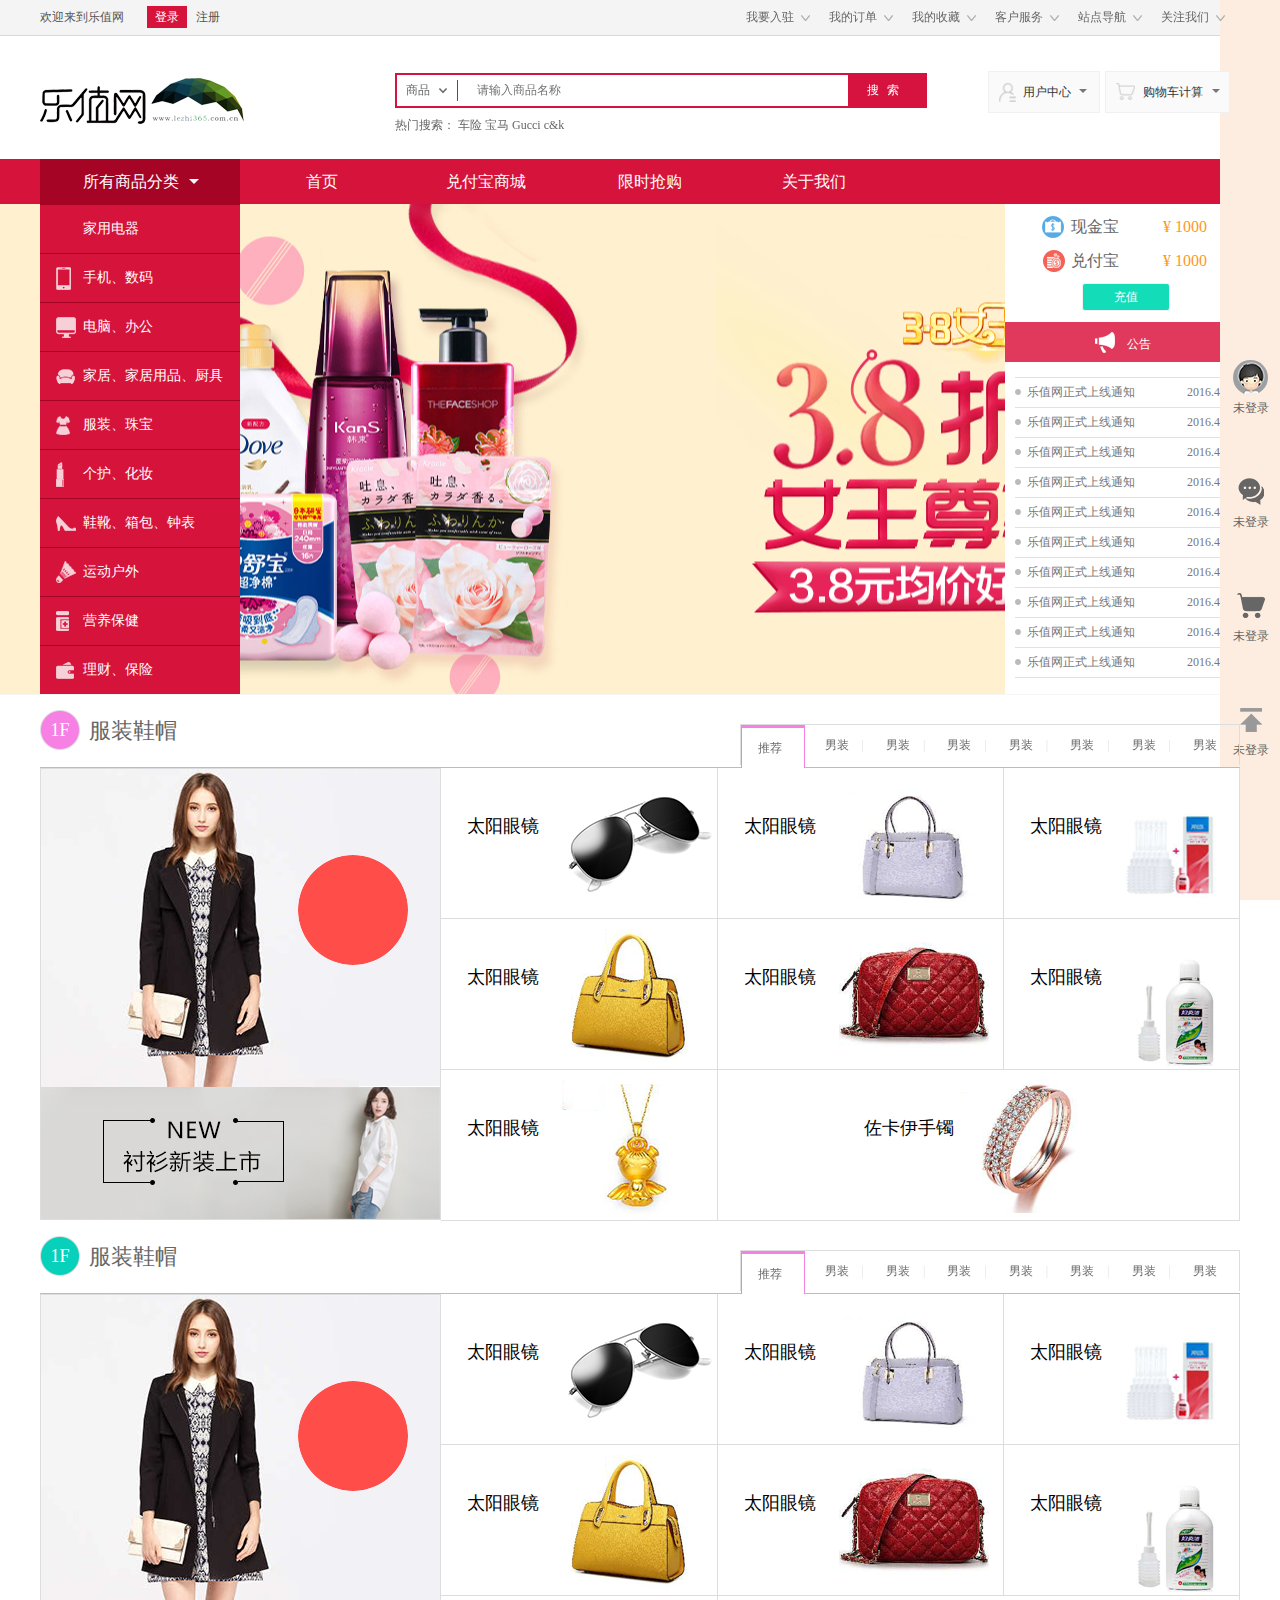
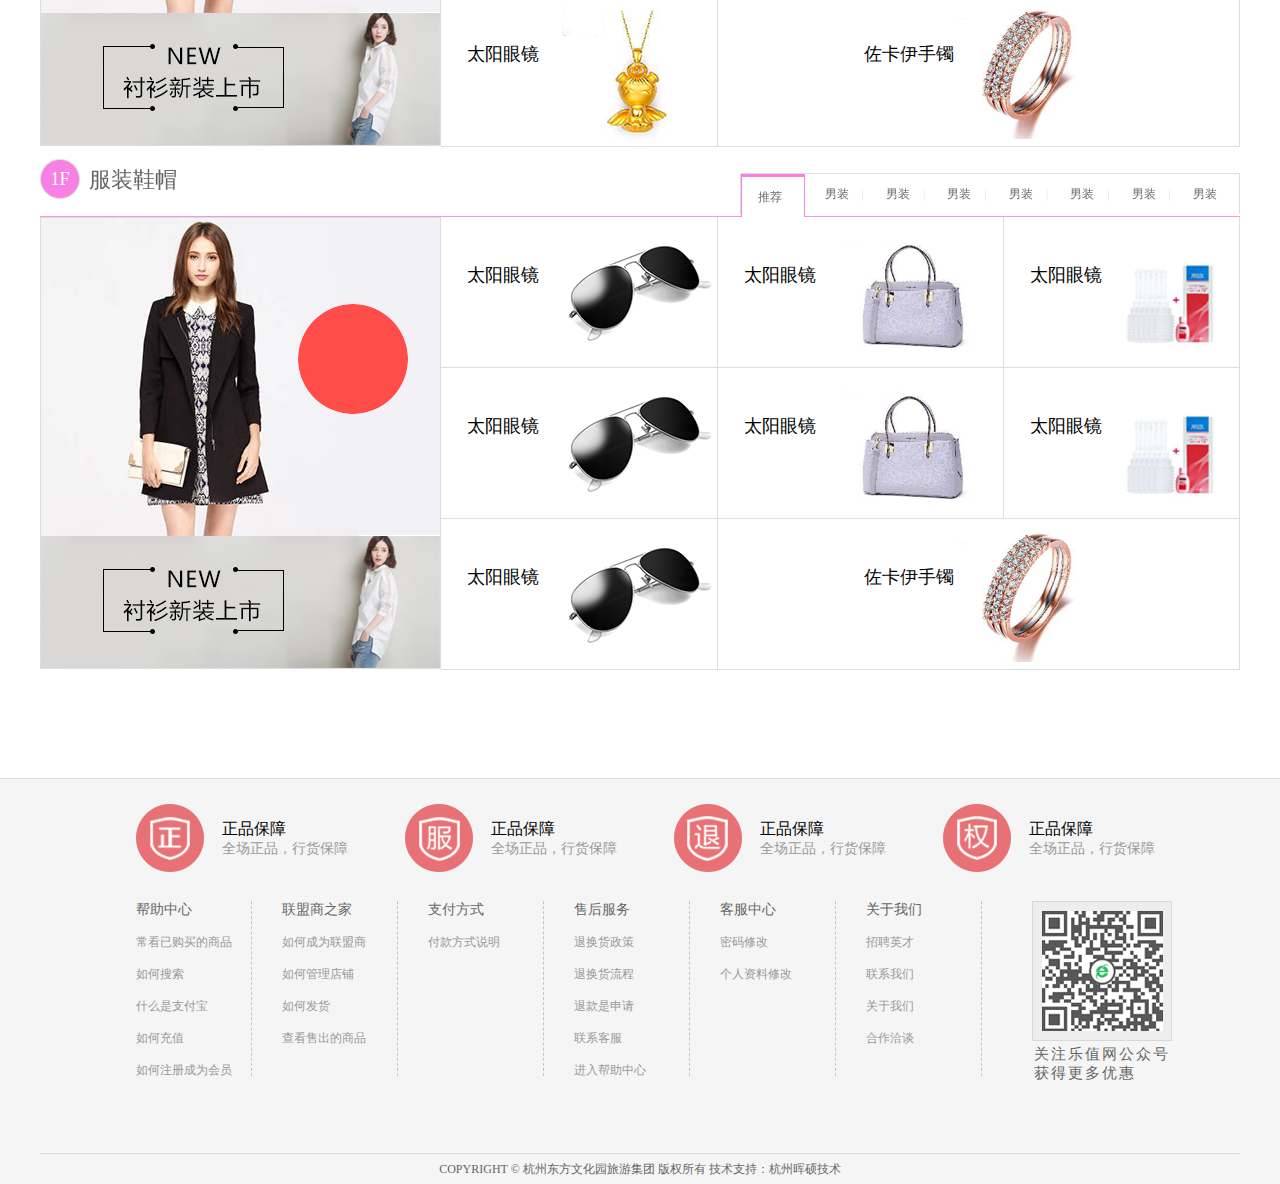
<file: 乐值网/index.html>
<!doctype html>
<html lang="en">
<head>
    <meta charset="UTF-8">
    <title>网站名称</title>
    
<meta name="keywords" content="关键词" />
<meta name="description" content="描述" />
<link rel="Shortcut Icon" href="img/logo.ico" /><!--icon-->
<link rel="Bookmark" href="img/logo.ico" /><!--icon-->
<link href="css/base.css" rel="stylesheet" type="text/css" />
<link href="css/style.css" rel="stylesheet" type="text/css" />
<script type="text/javascript" src="js/jquery-1.7.2.min.js" ></script>
<script type="text/javascript" src="js/jquery.SuperSlide.2.1.1.js"></script>
<!--[if IE 6]>
<script src="js/DDPngMin.js"></script>
<script>DD_belatedPNG.fix('*');</script>
<![endif]--> </head>
<body>
<!-- 右侧边栏 -->
<div class="toobar">
    <div class="toobar_one">
        <div class="toobar_img">
            <div class="tooimg"></div>
            <p>未登录</p>
        </div>
        <div class="toobar_img">
            <div class="tooimg_two"></div>
            <p>未登录</p>
        </div>
        <div class="toobar_img">
            <div class="tooimg_three"></div>
            <p>未登录</p>
        </div>
        <div class="toobar_img">
            <div class="tooimg_four"></div>
            <p>未登录</p>
        </div>
    </div>
</div>

    <!-- 顶部 -->
    <div class="header">
        <div class="enRoll">
            <div class="header_hed fl">
                <p>欢迎来到乐值网</p>
                <a href="" class="header_dddd">登录</a><a href="">注册</a>
            </div>
            <ul class="header_headR_one fr">
                <li>
                    <a href="">我要入驻</a>
                    <div class="header_rz">
                        <ul>
                            <li><a href="">我要入驻<i></i></a></li>
                            <li><a href="">我要入驻</a></li>
                            <li><a href="">我要入驻</a></li>
                        </ul>
                    </div>
                 </li>
                 <li>
                    <a href="">我的订单</a>
                    <div class="header_rz">
                        <ul>
                            <li><a href="">我的订单<i></i></a></li>
                            <li><a href="">我的订单</a></li>
                            <li><a href="">我的订单</a></li>
                            <li><a href="">我的订单</a></li>
                        </ul>
                    </div>
                </li>
                <li>
                    <a href="">我的收藏</a>
                    <div class="header_rz">
                        <ul>
                            <li><a href="">我的收藏<i></i></a></li>
                            <li><a href="">我的收藏</a></li>
                            <li><a href="">我的收藏</a></li>
                            <li><a href="">我的收藏</a></li>
                            <li><a href="">我的收藏</a></li>
                        </ul>
                    </div>
                </li>
                 <li>
                    <a href="">客户服务</a>
                    <div class="header_rz">
                        <ul>
                            <li><a href="">客户服务<i></i></a></li>
                            <li><a href="">客户服务</a></li>
                        </ul>
                    </div>
                </li>
                <li>
                    <a href="">站点导航</a>
                    <div class="header_rz">
                        <ul>
                            <li><a href="">站点导航<i></i></a></li>
                            <li><a href="">站点导航</a></li>
                            <li><a href="">站点导航</a></li>
                            <li><a href="">站点导航</a></li>
                            <li><a href="">站点导航</a></li>
                        </ul>
                    </div>
                </li>
                <li>
                    <a href="">关注我们</a>
                    <div class="header_rz">
                        <ul>
                            <li><a href="">关注我们<i></i></a></li>
                            <li><a href="">关注我们</a></li>
                            <li><a href="">关注我们</a></li>
                            <li><a href="">关注我们</a></li>
                            
                        </ul>
                    </div>
                </li>
            </ul>
            
        </div>
    </div> 

    <!-- 搜索栏 -->
    <div class="search">
        <div class="search_logo">
            <a href="#"><img src="imges/lezhiwang.png" /></a>
        </div>
        <div class="form">
            <div class="spspsp">
                <span>商品</span>
            </div>
            <form action="">
                <input type="text" class="text" placeholder="请输入商品名称">
                <input type="button" class="sub" value="搜索">
            </form>
        </div>
        <div class="user">
            <a href="">用户中心</a>
            <div class="triangle_down"></div>
        </div>
        <div class="user_shop">
            <a href="#">购物车计算</a>
            <div class="triangle_down_"></div>
        </div>
        <p class="hot_sea">
            热门搜索：
            <a href="">车险</a>
            <a href="">宝马</a>
            <a href="">Gucci</a>
            <a href="">c&k</a>
        </p>
    </div>

   <!-- 导航  -->
<div class="shop_top">
    <div class="shop_wid">
       <div class="shop_syy">
            <a href="" class="set_me">所有商品分类</a>
            <div class="shop_list">
                <ul>
                    <li><a href="" class="jydq">家用电器</a></li>
                    <li class="sjsm"><a href="">手机、数码</a></li>
                    <li class="dnbg"><a href="">电脑、办公</a></li>
                    <li class="jjyp"><a href="">家居、家居用品、厨具</a></li>
                    <li class="fzzb"><a href="">服装、珠宝</a></li>
                    <li class="ghhz"><a href="">个护、化妆</a></li>
                    <li class="xxxb"><a href="" >鞋靴、箱包、钟表</a></li>
                    <li class="ydhw"><a href="">运动户外</a></li>
                    <li class="yybj"><a href="">营养保健</a></li>
                    <li class="lcbx"><a href="">理财、保险</a></li>
                </ul>
            </div>
            <div class="shop_iden">
                <dl class="shop_iden_one">
                    <dt>大家电</dt>
                    <dd>
                        <a href="">平板电视</a><a href="">空调</a><a href="">冰箱</a><a href="">洗衣机</a>
                    </dd>
                </dl>
                 <dl class="shop_iden_one">
                    <dt>大家电</dt>
                    <dd>
                        <a href="">净化器</a><a href="">电风扇</a><a href="">吸尘器</a><a href="">加湿器</a>
                        <a href="">净水设备</a><a href="">风扇</a><a href="">取暖电器</a><a href="">净水设备</a><a href="">冷风扇</a><a href="">取暖电器</a>
                    </dd>
                </dl>
                 <dl class="shop_iden_one">
                    <dt>大家电</dt>
                    <dd>
                        <a href="">平板电视</a><a href="">空调</a><a href="">冰箱</a><a href="">洗衣机</a><a href="">净化器</a><a href="">电风扇</a><a href="">吸尘器</a><a href="">加湿器</a>
                        <a href="">净水设备</a><a href="">冷风扇</a><a href="">取暖电器</a><a href="">净水设备</a><a href="">冷风扇</a><a href="">取暖电器</a>
                    </dd>
                </dl>
                <dl class="shop_iden_one">
                    <dt>大家电</dt>
                    <dd>
                        <a href="">平板电视</a><a href="">空调</a><a href="">冰箱</a><a href="">洗衣机</a><a href="">净化器</a><a href="">电风扇</a><a href="">吸尘器</a><a href="">加湿器</a>
                        <a href="">净水设备</a><a href="">风扇</a><a href="">取暖电</a><a href="">净水设备</a><a href="">冷风扇</a><a href="">取暖电器</a>
                    </dd>
                </dl>
                <dl class="shop_iden_one">
                    <dt>大家电</dt>
                    <dd>
                        <a href="">平板电视</a><a href="">空调</a><a href="">冰箱</a><a href="">洗衣机</a><a href="">净化器</a><a href="">电风扇</a><a href="">吸尘器</a><a href="">加湿器</a>
                        <a href="">净水设备</a><a href="">冷风扇</a><a href="">取暖电器</a><a href="">净水设备</a><a href="">冷风扇</a><a href="">取暖电器</a>
                    </dd>
                </dl>
                <dl class="shop_iden_one">
                    <dt>大家电</dt>
                    <dd>
                        <a href="">平板电视</a><a href="">空调</a><a href="">冰箱</a><a href="">洗衣机</a><a href="">净化器</a><a href="">电风扇</a><a href="">吸尘器</a><a href="">加湿器</a>
                        <a href="">净水设备</a><a href="">风扇</a><a href="">取暖电</a><a href="">净水设备</a><a href="">冷风扇</a><a href="">取暖电器</a>
                    </dd>
                </dl>
            </div>
        </div>
        <ul class="shop_ul">
            <li><a href="">首页</a></li>
            <li><a href="">兑付宝商城</a></li>
            <li><a href="">限时抢购</a></li>
            <li><a href="">关于我们</a></li>
        </ul>
    </div>
</div>

<!-- 主体 -->
    <div class="section">
        <div class="section_main">
            
            <div class="side_right fr">
                <div class="cash">
                    <p>
                        现金宝
                        <span>¥ 1000</span>
                    </p>
                </div>
                <div class="cash_">
                    <p>
                        兑付宝
                        <span>¥ 1000</span>
                    </p>
                </div>
                <input type="submit" value="充值" class="recharge">
                <div class="affiche">
                    <p>公告</p>
                </div>
                <div class="notice">
                    <ul>
                        <li>
                            <a href="">乐值网正式上线通知</a>
                            <time>2016.4.5</time>
                        </li>
                        <li>
                            <a href="">乐值网正式上线通知</a>
                            <time>2016.4.5</time>
                        </li>
                        <li>
                            <a href="">乐值网正式上线通知</a>
                            <time>2016.4.5</time>
                        </li>
                        <li>
                            <a href="">乐值网正式上线通知</a>
                            <time>2016.4.5</time>
                        </li>
                        <li>
                            <a href="">乐值网正式上线通知</a>
                            <time>2016.4.5</time>
                        </li>
                        <li>
                            <a href="">乐值网正式上线通知</a>
                            <time>2016.4.5</time>
                        </li>
                        <li>
                            <a href="">乐值网正式上线通知</a>
                            <time>2016.4.5</time>
                        </li>
                        <li>
                            <a href="">乐值网正式上线通知</a>
                            <time>2016.4.5</time>
                        </li>
                        <li>
                            <a href="">乐值网正式上线通知</a>
                            <time>2016.4.5</time>
                        </li>
                        <li class="borB">
                            <a href="">乐值网正式上线通知</a>
                            <time>2016.4.5</time>
                        </li>
                    </ul>
                </div>

            </div>
        </div>
    </div>


    <!-- 内容 -->
    <div class="content">
        <div class="dress">
            <span class="one_F">1F</span>
            <p class="dress_one">服装鞋帽</p>
        </div>
        <div class="ladies">
            <div class="ladies_img fl">
                <div class="ladies_text">
                    <span class="cccc"></span>
                </div>
                <img src="imges/ygh.png" alt="">
                <img src="imges/ghfg.png" alt="">
            </div>
            <div class="ladies_con">
                <div class="guide">
                    <ul>
                        <li class="tuijian"><a href="">推荐</a></li>
                        <li class="tuijian_left">
                            <a href="">男装</a>
                            <span>|</span>
                        </li>
                        <li>
                            <a href="">男装</a>
                            <span>|</span>
                        </li>
                        <li>
                            <a href="">男装</a>
                            <span>|</span>
                        </li>
                        <li>
                            <a href="">男装</a>
                            <span>|</span>
                        </li>
                        <li>
                            <a href="">男装</a>
                            <span>|</span>
                        </li>
                        <li>
                            <a href="">男装</a>
                            <span>|</span>
                        </li>
                        <li>
                            <a href="">男装</a>

                        </li>
                    </ul>
                </div>
                <div class="sunglass fl">
                    <span>太阳眼镜</span>
                    <img src="imges/zxcs.png" alt="">
                </div>
                <div class="sunglass_one fl">
                    <span>太阳眼镜</span>
                    <img src="imges/rtger.png" alt="">
                </div>
                <div class="sunglass_two fl">
                    <span>太阳眼镜</span>
                    <img src="imges/dfer.png" alt="">
                </div>
                
                <div class="sunglass fl">
                    <span>太阳眼镜</span>
                    <img src="imges/t6yg.png" alt="">
                </div>
                <div class="sunglass_one fl">
                    <span>太阳眼镜</span>
                    <img src="imges/inde_03_03.png" alt="">
                </div>
                <div class="sunglass_two fl">
                    <span>太阳眼镜</span>
                    <img src="imges/3erdfaw.png" alt="">
                </div>
                <div class="sunglass fl">
                    <span>太阳眼镜</span>
                    <img src="imges/sdfe.png" alt="">
                </div>
                <div class="bangle fl">
                    <span>佐卡伊手镯</span>
                    <img src="imges/cgf.png" alt="">
                </div>
            </div>
         </div>
         <div class="dress">
            <span class="one_G">1F</span>
            <p class="dress_one">服装鞋帽</p>
        </div>
        <div class="ladies fl">
            <div class="ladies_img fl">
                <div class="ladies_text">
                    <span class="cccc"></span>
                </div>
                <img src="imges/ygh.png" alt="">
                <img src="imges/ghfg.png" alt="">
            </div>
            <div class="ladies_con">
                <div class="guide">
                    <ul>
                        <li class="tuijian"><a href="">推荐</a></li>
                        <li class="tuijian_left">
                            <a href="">男装</a>
                            <span>|</span>
                        </li>
                        <li>
                            <a href="">男装</a>
                            <span>|</span>
                        </li>
                        <li>
                            <a href="">男装</a>
                            <span>|</span>
                        </li>
                        <li>
                            <a href="">男装</a>
                            <span>|</span>
                        </li>
                        <li>
                            <a href="">男装</a>
                            <span>|</span>
                        </li>
                        <li>
                            <a href="">男装</a>
                            <span>|</span>
                        </li>
                        <li>
                            <a href="">男装</a>

                        </li>
                    </ul>
                </div>
                <div class="sunglass fl">
                    <span>太阳眼镜</span>
                    <img src="imges/zxcs.png" alt="">
                </div>
                <div class="sunglass_one fl">
                    <span>太阳眼镜</span>
                    <img src="imges/rtger.png" alt="">
                </div>
                <div class="sunglass_two fl">
                    <span>太阳眼镜</span>
                    <img src="imges/dfer.png" alt="">
                </div>
                
                <div class="sunglass fl">
                    <span>太阳眼镜</span>
                    <img src="imges/t6yg.png" alt="">
                </div>
                <div class="sunglass_one fl">
                    <span>太阳眼镜</span>
                    <img src="imges/inde_03_03.png" alt="">
                </div>
                <div class="sunglass_two fl">
                    <span>太阳眼镜</span>
                    <img src="imges/3erdfaw.png" alt="">
                </div>
                <div class="sunglass fl">
                    <span>太阳眼镜</span>
                    <img src="imges/sdfe.png" alt="">
                </div>
                <div class="bangle fl">
                    <span>佐卡伊手镯</span>
                    <img src="imges/cgf.png" alt="">
                </div>
            </div>
         </div>
         <div class="dress">
            <span class="one_F">1F</span>
            <p class="dress_one">服装鞋帽</p>
        </div>
        <div class="ladies fl">
            <div class="ladies_img fl">
                <div class="ladies_text">
                    <span class="cccc"></span>
                </div>
                <img src="imges/ygh.png" alt="">
                <img src="imges/ghfg.png" alt="">
            </div>
            <div class="ladies_con">
            <div class="guide">
                    <ul>
                        <li class="tuijian"><a href="">推荐</a></li>
                        <li class="tuijian_left">
                            <a href="">男装</a>
                            <span>|</span>
                        </li>
                        <li>
                            <a href="">男装</a>
                            <span>|</span>
                        </li>
                        <li>
                            <a href="">男装</a>
                            <span>|</span>
                        </li>
                        <li>
                            <a href="">男装</a>
                            <span>|</span>
                        </li>
                        <li>
                            <a href="">男装</a>
                            <span>|</span>
                        </li>
                        <li>
                            <a href="">男装</a>
                            <span>|</span>
                        </li>
                        <li>
                            <a href="">男装</a>

                        </li>
                    </ul>
                </div>
                <div class="sunglass fl">
                    <span>太阳眼镜</span>
                    <img src="imges/zxcs.png" alt="">
                </div>
                <div class="sunglass_one fl">
                    <span>太阳眼镜</span>
                    <img src="imges/rtger.png" alt="">
                </div>
                <div class="sunglass_two fl">
                    <span>太阳眼镜</span>
                    <img src="imges/dfer.png" alt="">
                </div>
                
                <div class="sunglass fl">
                    <span>太阳眼镜</span>
                    <img src="imges/zxcs.png" alt="">
                </div>
                <div class="sunglass_one fl">
                    <span>太阳眼镜</span>
                    <img src="imges/rtger.png" alt="">
                </div>
                <div class="sunglass_two fl">
                    <span>太阳眼镜</span>
                    <img src="imges/dfer.png" alt="">
                </div>
                <div class="sunglass fl">
                    <span>太阳眼镜</span>
                    <img src="imges/zxcs.png" alt="">
                </div>
                <div class="bangle fl">
                    <span>佐卡伊手镯</span>
                    <img src="imges/cgf.png" alt="">
                </div>
            </div>
         </div>
    </div>


    <!-- 页脚 -->
    <div class="footer">
        
<div class="bottom">
            <div class="repair">
                <ul>
                    <li>
                        <img src="imges/fdsfe.png" alt="" class="fl">
                        <div class="baozhang">
                            <h3>正品保障</h3>
                            <span>全场正品，行货保障</span>
                        </div>
                    </li>
                    <li>
                        <img src="imges/fdgr.png" alt="" class="fl">
                        <div class="baozhang">
                            <h3>正品保障</h3>
                            <span>全场正品，行货保障</span>
                        </div>
                    </li>
                    <li>
                        <img src="imges/sdfcv.png" alt="" class="fl">
                        <div class="baozhang">
                            <h3>正品保障</h3>
                            <span>全场正品，行货保障</span>
                        </div>
                    </li>
                    <li>
                        <img src="imges/saxcs.png" alt="" class="fl">
                        <div class="baozhang">
                            <h3>正品保障</h3>
                            <span>全场正品，行货保障</span>
                        </div>
                    </li>
                </ul>
            </div>
            <div class="service">
                <div class="help_aid">
                    <a href="#" class="help">帮助中心</a>
                    <a href="#">常看已购买的商品</a>
                    <a href="#">如何搜索</a>
                    <a href="#">什么是支付宝</a>
                    <a href="#">如何充值</a>
                    <a href="#">如何注册成为会员</a>
                   </div>
                <div class="help_aid mrgL30">
                    <a href="#" class="help">联盟商之家</a>
                    <a href="#">如何成为联盟商</a>
                    <a href="#">如何管理店铺</a>
                    <a href="#">如何发货</a>
                    <a href="#">查看售出的商品</a>
                </div>
                <div class="help_aid padL">
                    <a href="#" class="help">支付方式</a>
                    <a href="#">付款方式说明</a>
                    
                </div>
                   <div class="help_aid padL">
                    <a href="#" class="help">售后服务</a>
                    <a href="#">退换货政策</a>
                    <a href="#">退换货流程</a>
                    <a href="#">退款是申请</a>
                    <a href="#">联系客服</a>
                    <a href="#">进入帮助中心</a>
                </div>
                <div class="help_aid padL">
                    <a href="#" class="help">客服中心</a>
                    <a href="#">密码修改</a>
                    <a href="#">个人资料修改</a>
                </div>
                <div class="help_aid padL">
                    <a href="#" class="help">关于我们</a>
                    <a href="#">招聘英才</a>
                    <a href="#">联系我们</a>
                    <a href="#">关于我们</a>
                    <a href="#">合作洽谈</a>
                 </div>
                 <div class="weixin fr">
                     <img src="imges/sdfcvd.png">
                     <p>关注乐值网公众号获得更多优惠</p>
                 </div>
              </div>
        </div>
        <div class="bbb">
         <p>COPYRIGHT © 杭州东方文化园旅游集团 版权所有 技术支持：杭州晖硕技术</p>
     </div>     
     </div>
</body>
</html>
</file>
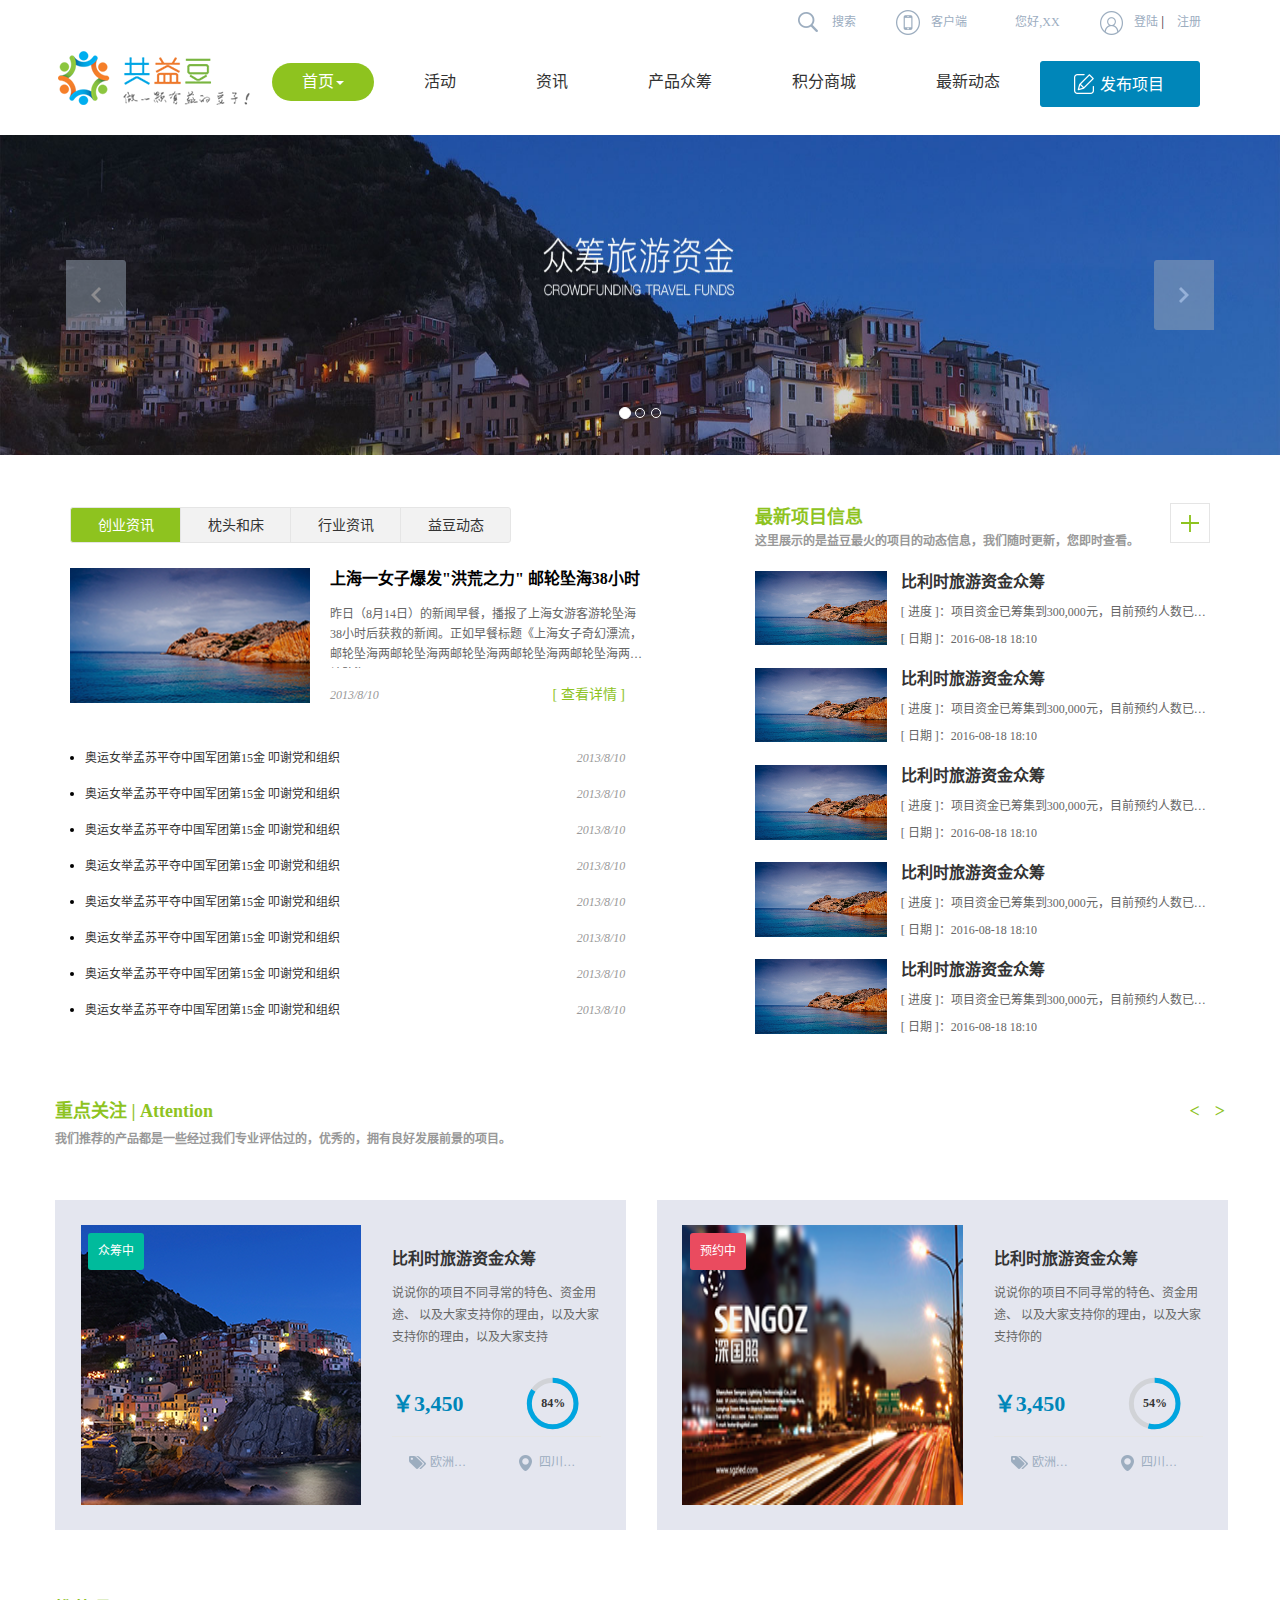
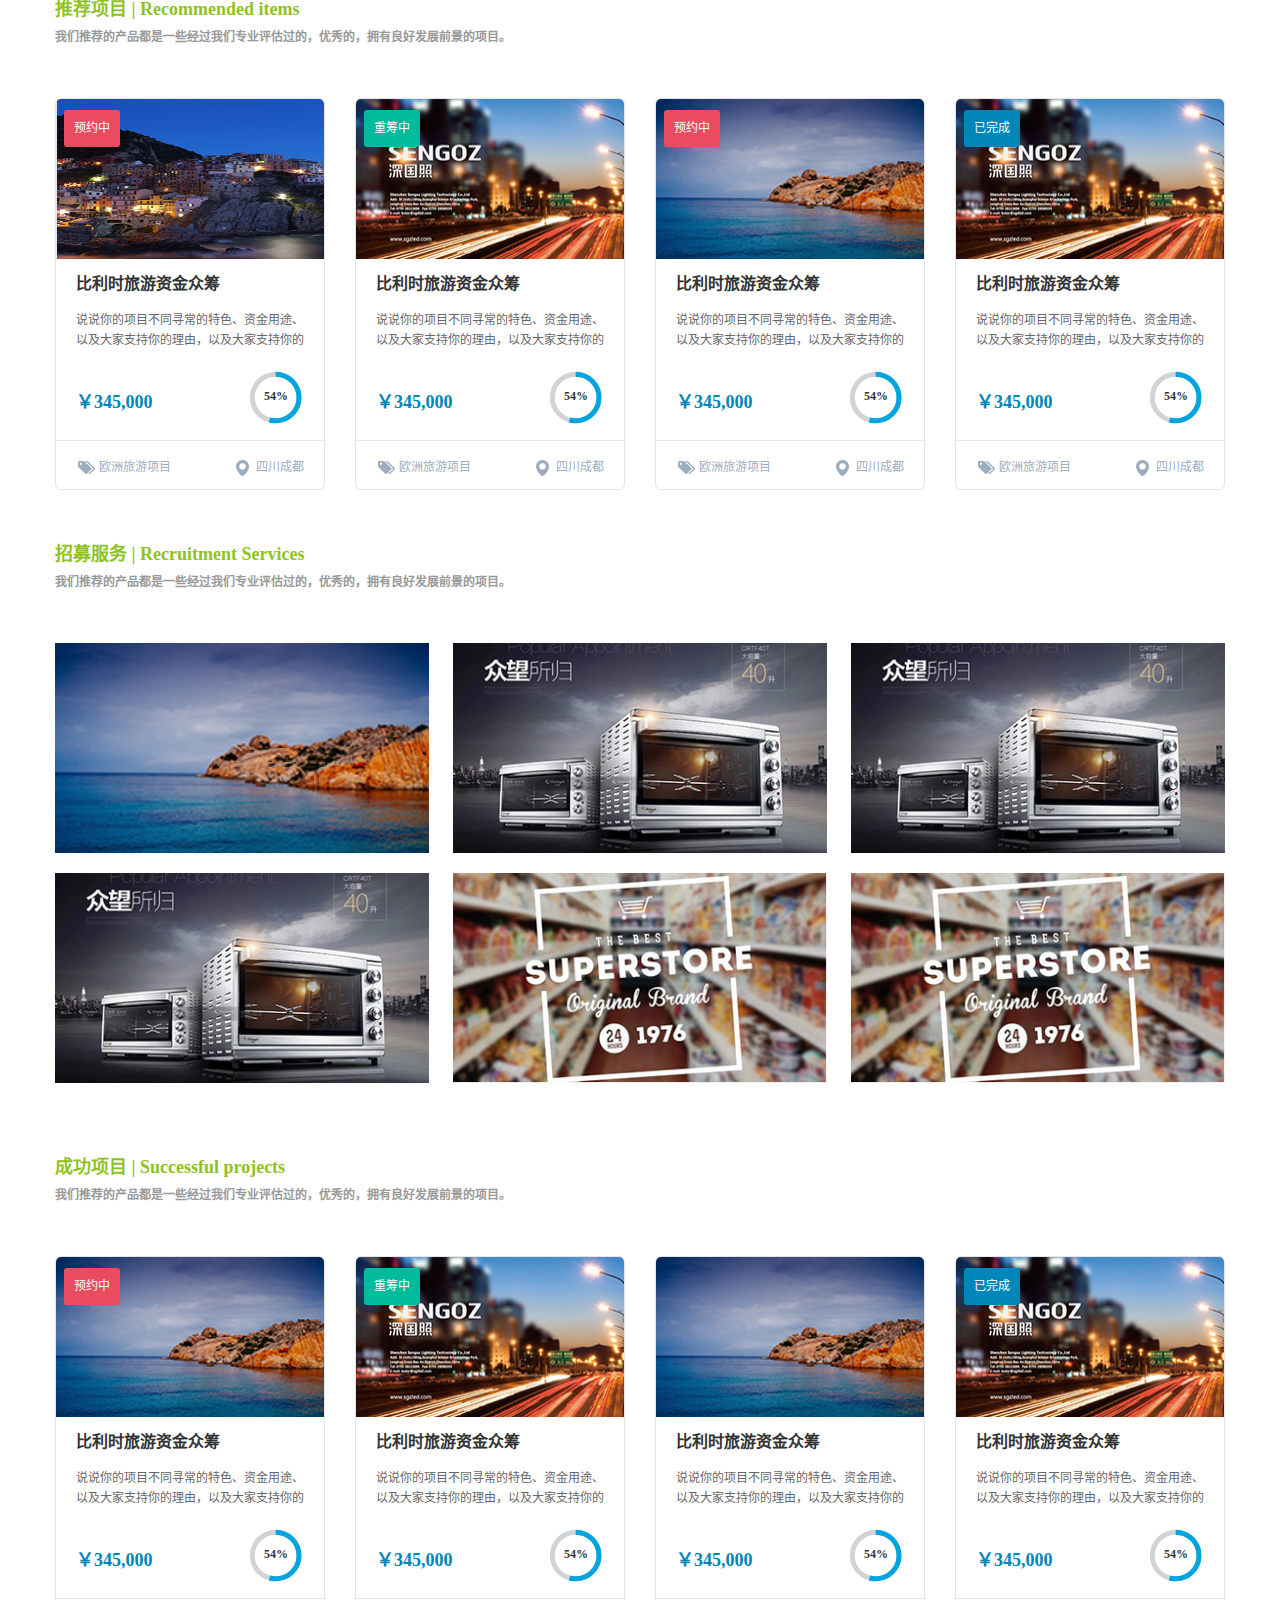
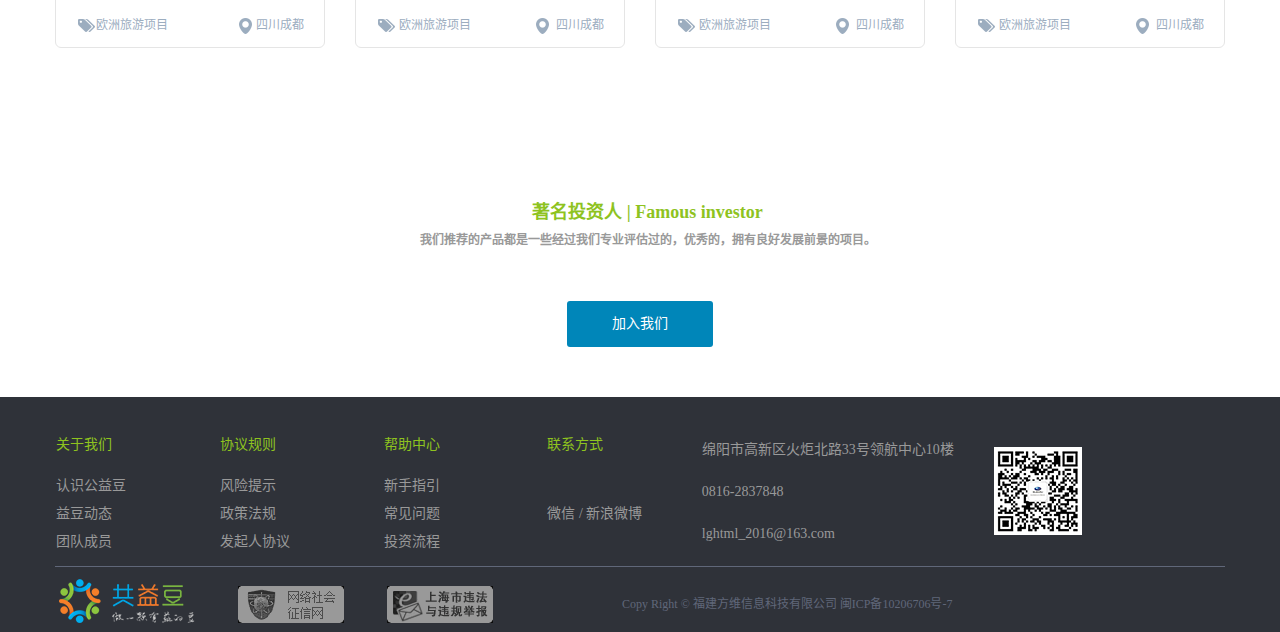
<file: 公益豆(1)/index.html>
<!DOCTYPE html>
<html lang="zh-CN">

	<head>
		<meta charset="utf-8">
		<meta http-equiv="X-UA-Compatible" content="IE=edge">
		<meta name="viewport" content="width=device-width,initial-scale=1.0" />
		<!-- 上述3个meta标签*必须*放在最前面，任何其他内容都*必须*跟随其后！, minimum-scale=1.0, maximum-scale=1.0, user-scalable=no -->
		<meta name="description" content="">
		<meta name="author" content="">
		<link rel="icon" href="../../favicon.ico">

		<title>index</title>
		<!-- Bootstrap core CSS -->
		<link href="css/bootstrap.min.css" rel="stylesheet">
		<link rel="stylesheet" href="css/index.css">
		<!-- Custom styles for this template -->
		<!-- Just for debugging purposes. Don't actually copy these 2 lines! -->
		<!--[if lt IE 9]><script src="js/ie8-responsive-file-warning.js"></script><![endif]-->
		<script src="js/ie-emulation-modes-warning.js"></script>
		<!--[if lt IE 9]>
      <script src="js/html5shiv.min.js"></script>
      <script src="js/respond.min.js"></script>
    <![endif]-->
	</head>
	<body>
		<header id="header-one">
			<div class="container">
				<p class='tips container head-txt hidden-xs' id="header-h" style="padding-right:24px;margin: 10px 0px 0px 0px !important;">
					<span><a href=""><img src="img/top-1.png" alt=""><font>搜索</font></a></span>
					<span><a href=""><img src="img/top-2.png" alt=""><font>客户端</font></a></span>
					<span><a href=""><font>您好,XX</font></a></span>
					<span><a href=""><img src="img/top-3.png" alt=""><font>登陆</font>&nbsp;</a>|<a href="">&nbsp;<font>注册</font></a></span>
				</p>
				<nav class="navbar navbar-inverse">
					<div class="tips container">
						<div class="navbar-header">
							<button type="button" class="navbar-toggle" data-toggle="collapse" data-target="#navbar" aria-expanded="true" aria-controls="navbar">
								<!--<span class="sr-only">Toggle navigation</span>-->
								<span class="icon-bar"></span>
								<span class="icon-bar"></span>
								<span class="icon-bar"></span>
						  </button>
							<a  class="navbar-brand" href="#"><img src="img/login.png" alt=""></a>
						</div>
						<div id="navbar" class="navbar-collapse collapse" aria-expanded="true">
							<ul class="nav navbar-nav" id="nav-cover">
								<li class="open">
									<a href=""  role="button" aria-haspopup="true" aria-expanded="true">首页<span class="caret"></span></a>
								</li>
								<li><a href="#about">活动</a></li>
								<li><a href="#contact">资讯</a></li>
								<li class=""><a href="#">产品众筹</a></li>
								<li><a href="#contact">积分商城</a></li>
								<li><a href="#contact">最新动态</a></li>
							</ul>
							<span><a href="" class='add  hidden-sm hidden-xs'><font>发布项目</font></a></span>
						</div>
						<!--/.nav-collapse -->
					</div>
				</nav>
			</div>
		</header>
		<div id="myCarousel" class="banner carousel slide">
			<!-- 轮播（Carousel）指标 -->
			<ol class="carousel-indicators">
				<li data-target="#myCarousel" data-slide-to="0" class="active"></li>
				<li data-target="#myCarousel" data-slide-to="1"></li>
				<li data-target="#myCarousel" data-slide-to="2"></li>
			</ol>
			<!-- 轮播（Carousel）项目 -->
			<div class="carousel-inner">
				<div class="item active">
					<img src="img/banner1.jpg" alt="First slide">
				</div>
				<div class="item">
					<img src="img/banner1.jpg" alt="Second slide">
				</div>
				<div class="item">
					<img src="img/banner1.jpg" alt="Third slide">
				</div>
			</div>
			<!-- 轮播（Carousel）导航 -->
			<a class="carousel-control left" href="#myCarousel" data-slide="prev">
			</a>
			<a class="carousel-control right" href="#myCarousel" data-slide="next">
			</a>
		</div>

		<div class="content container">
			<div class="content-news row">
				<!-- <h3>资讯|News</h3>
        		<p> 
            益豆动态与行业资讯
        </p> -->
				<div class="col-md-6 content-news-l clearfix" style="">

					<ul class="content-news-l-hd hidden-xs">
						<li class='content-news-l-active'>创业资讯</li>
						<li>枕头和床</li>
						<li>行业资讯</li>
						<li>益豆动态</li>
					</ul>
					<div class="content-news-l-bd">
						<!--list-->
						<div class="list " style='display: block;'>
							<div class="list-tit">
								<img src="img/picl-1.png" alt="">
								<p><b>上海一女子爆发"洪荒之力" 邮轮坠海38小时</b></p>
								<p class="list-tit-cont-txt">昨日（8月14日）的新闻早餐，播报了上海女游客游轮坠海 38小时后获救的新闻。正如早餐标题《上海女子奇幻漂流， 邮轮坠海两邮轮坠海两邮轮坠海两邮轮坠海两邮轮坠海两邮轮坠海两
								</p>
								<p class="more">
									<i>2013/8/10</i>
									<a href="">[ 查看详情 ]</a>
								</p>
							</div>
							<ul class="list-con">
								<li class=''><time class=''><i>2013/8/10</i></time>
									<a href="">奥运女举孟苏平夺中国军团第15金 叩谢党和组织</a>

								</li>
								<li class=''><time class=''><i>2013/8/10</i></time>
									<a href="">奥运女举孟苏平夺中国军团第15金 叩谢党和组织</a>

								</li>
								<li class=''><time class=''><i>2013/8/10</i></time>
									<a href="">奥运女举孟苏平夺中国军团第15金 叩谢党和组织</a>

								</li>
								<li class='hidden-xs'><time><i>2013/8/10</i></time>
									<a href="">奥运女举孟苏平夺中国军团第15金 叩谢党和组织</a>

								</li>
								<li class='hidden-xs'><time><i>2013/8/10</i></time>
									<a href="">奥运女举孟苏平夺中国军团第15金 叩谢党和组织</a>

								</li>
								<li class='hidden-xs'><time><i>2013/8/10</i></time>
									<a href="">奥运女举孟苏平夺中国军团第15金 叩谢党和组织</a>

								</li>
								<li class='hidden-xs'><time><i>2013/8/10</i></time>
									<a href="">奥运女举孟苏平夺中国军团第15金 叩谢党和组织</a>

								</li>
								<li class='hidden-xs'><time><i>2013/8/10</i></time>
									<a href="">奥运女举孟苏平夺中国军团第15金 叩谢党和组织</a>

								</li>
							</ul>
						</div>
						<!--list-->
						<div class="list">
							222
						</div>
						<!--list-->
						<div class="list">
							333
						</div>
						<!--list-->
						<div class="list">
							444
						</div>
					</div>
				</div>
				<div class="col-md-6 content-news-r  clearfix" style="">
					<h4><div class="more hidden-xs"><a href="" title="查看更多项目"><img src="img/picl-2.png" alt=""></a></div>
				最新项目信息<p class='hidden-xs'> 
					这里展示的是益豆最火的项目的动态信息，我们随时更新，您即时查看。
				</p>
				
			</h4>

					<ul class="list-con">
						<li>
							<img src="img/picl-1.png" alt="">
							<b>比利时旅游资金众筹</b>
							<p class="top-distance">[ 进度 ]：项目资金已筹集到300,000元，目前预约人数已超过20人次。</p>
							<p>[ 日期 ]：2016-08-18 18:10</p>
						</li>
						<li>
							<img src="img/picl-1.png" alt="">
							<b>比利时旅游资金众筹</b>
							<p class="top-distance">[ 进度 ]：项目资金已筹集到300,000元，目前预约人数已超过20人次。</p>
							<p>[ 日期 ]：2016-08-18 18:10</p>
						</li>
						<li class='hidden-xs'>
							<img src="img/picl-1.png" alt="">
							<b>比利时旅游资金众筹</b>
							<p class="top-distance">[ 进度 ]：项目资金已筹集到300,000元，目前预约人数已超过20人次。</p>
							<p>[ 日期 ]：2016-08-18 18:10</p>
						</li>
						<li class='hidden-xs'>
							<img src="img/picl-1.png" alt="">
							<b>比利时旅游资金众筹</b>
							<p class="top-distance">[ 进度 ]：项目资金已筹集到300,000元，目前预约人数已超过20人次。</p>
							<p>[ 日期 ]：2016-08-18 18:10</p>
						</li>
						<li class='hidden-xs'>
							<img src="img/picl-1.png" alt="">
							<b>比利时旅游资金众筹</b>
							<p class="top-distance">[ 进度 ]：项目资金已筹集到300,000元，目前预约人数已超过20人次。</p>
							<p>[ 日期 ]：2016-08-18 18:10</p>
						</li>

					</ul>
				</div>
			</div>

			<div class="content-attent row">
				<h3>重点关注 | Attention <span title='后退' class="next hidden-xs">></span><span title='前进' class="prev hidden-xs"><</span><p  class='hidden-xs'> 
            我们推荐的产品都是一些经过我们专业评估过的，优秀的，拥有良好发展前景的项目。
        </p>  </h3>
				<div class='scrolltab-bg'>
					<div class="scrolltab">
						<!--listtt-->
						<div class="col-md-3 col-md-6">
							<div class="col-md-3con"> <span class='tip tip-2'>众筹中</span>
								<img src="img/zc1.png" alt="">
								<div class="col-md-6-r">
									<p><b>比利时旅游资金众筹</b></p>
									<p>说说你的项目不同寻常的特色、资金用途、 以及大家支持你的理由，以及大家支持你的理由，以及大家支持
									</p>
									<div class="price">
										<b>￥3,450</b>
										<div class="cricle"><svg width="66" height="66" viewbox="0 0 66 66">
    <circle cx="32" cy="30" r="28" stroke-width="6" stroke="#D1D3D7" fill="none"></circle>
    <circle cx="10" cy="32" r="28" stroke-width="6" stroke="#00A5E0" fill="none" transform="matrix(0,-1,1,0,0,40)" stroke-dasharray="0 1069"></circle>
</svg>

											<input id="range" class="range" readonly="true" type="tel" min="0" max="100" value="84" style=""> </div>
									</div>
									<div class="address">
										<span class='col-xs-6'><img src="img/address2.png" alt="">  欧洲旅游项目</span>
										<span class='col-xs-6'><img src="img/address1.png" alt="">  四川成都</span>
									</div>
								</div>
							</div>
						</div>
						<!--listtt-->
						<div class="col-md-3 col-md-6  hidden-xs">
							<div class="col-md-3con"> <span class='tip tip-1'>预约中</span>
								<img src="img/zc3.png" alt="">
								<div class="col-md-6-r">
									<p><b>比利时旅游资金众筹</b></p>
									<p>说说你的项目不同寻常的特色、资金用途、 以及大家支持你的理由，以及大家支持你的
									</p>
									<div class="price">
										<b>￥3,450</b>
										<div class="cricle"><svg width="66" height="66" viewbox="0 0 66 66">
    <circle cx="32" cy="30" r="28" stroke-width="6" stroke="#D1D3D7" fill="none"></circle>
    <circle cx="10" cy="32" r="28" stroke-width="6" stroke="#00A5E0" fill="none" transform="matrix(0,-1,1,0,0,40)" stroke-dasharray="0 1069"></circle>
</svg>

											<input id="range" class="range" readonly="true" type="tel" min="0" max="100" value="54" style=""> </div>
									</div>
									<div class="address">
										<span class='col-xs-6'><img src="img/address2.png" alt="">  欧洲旅游项目</span>
										<span class='col-xs-6'><img src="img/address1.png" alt="">  四川成都</span>
									</div>
								</div>
							</div>
						</div>
					</div>
					<div class="scrolltab">
						<!--listtt-->
						<div class="col-md-3 col-md-6">
							<div class="col-md-3con"> <span class="tip tip-3">已完成</span>
								<img src="img/zc1.png" alt="">
								<div class="col-md-6-r">
									<p><b>比利时旅游资金众筹</b></p>
									<p>说说你的项目不同寻常的特色、资金用途、 以及大家支持你的理由，以及大家支持你的
									</p>
									<div class="price">
										<b>￥345,000</b>
										<div class="cricle"><svg width="66" height="66" viewbox="0 0 66 66">
    <circle cx="32" cy="30" r="28" stroke-width="6" stroke="#D1D3D7" fill="none"></circle>
    <circle cx="10" cy="32" r="28" stroke-width="6" stroke="#00A5E0" fill="none" transform="matrix(0,-1,1,0,0,40)" stroke-dasharray="0 1069"></circle>
</svg>

											<input id="range" class="range" readonly="true" type="tel" min="0" max="100" value="84" style=""> </div>
									</div>
									<div class="address">
										<span><img src="img/address2.png" alt="">  欧洲旅游项目</span>
										<span><img src="img/address1.png" alt="">  四川成都</span>
									</div>
								</div>
							</div>
						</div>
						<!--listtt-->
						<div class="col-md-3 col-md-6 hidden-xs">
							<div class="col-md-3con"> <span class="tip tip-3">已完成</span>
								<img src="img/zc3.png" alt="">
								<div class="col-md-6-r">
									<p><b>比利时旅游资金众筹</b></p>
									<p>说说你的项目不同寻常的特色、资金用途、 以及大家支持你的理由，以及大家支持你的
									</p>
									<div class="price">
										<b>￥345,000</b>
										<div class="cricle"><svg width="66" height="66" viewbox="0 0 66 66">
    <circle cx="32" cy="30" r="28" stroke-width="6" stroke="#D1D3D7" fill="none"></circle>
    <circle cx="10" cy="32" r="28" stroke-width="6" stroke="#00A5E0" fill="none" transform="matrix(0,-1,1,0,0,40)" stroke-dasharray="0 1069"></circle>
</svg>

											<input id="range" class="range" readonly="true" type="tel" min="0" max="100" value="54" style=""> </div>
									</div>
									<div class="address">
										<span><img src="img/address2.png" alt="">  欧洲旅游项目</span>
										<span><img src="img/address1.png" alt="">  四川成都</span>
									</div>
								</div>
							</div>
						</div>
					</div>
					<div class='scrolltab'>
						<!--listtt-->
						<div class="col-md-3 col-md-6">
							<div class="col-md-3con"> <span class='tip tip-3'>已完成</span>
								<img src="img/zc1.png" alt="">
								<div class="col-md-6-r">
									<p><b>比利时旅游资金众筹</b></p>
									<p>说说你的项目不同寻常的特色、资金用途、 以及大家支持你的理由，以及大家支持你的
									</p>
									<div class="price">
										<b>￥345,000</b>
										<div class="cricle"><svg width="66" height="66" viewbox="0 0 66 66">
    <circle cx="32" cy="30" r="28" stroke-width="6" stroke="#D1D3D7" fill="none"></circle>
    <circle cx="10" cy="32" r="28" stroke-width="6" stroke="#00A5E0" fill="none" transform="matrix(0,-1,1,0,0,40)" stroke-dasharray="0 1069"></circle>
</svg>

											<input id="range" class='range' readonly=true type="tel" min="0" max="100" value="84" style=""> </div>
									</div>
									<div class="address">
										<span><img src="img/address2.png" alt="">  欧洲旅游项目</span>
										<span><img src="img/address1.png" alt="">  四川成都</span>
									</div>
								</div>
							</div>
						</div>
						<!--listtt-->
						<div class="col-md-3 col-md-6 hidden-xs">
							<div class="col-md-3con"> <span class='tip tip-3'>已完成</span>
								<img src="img/zc3.png" alt="">
								<div class="col-md-6-r">
									<p><b>比利时旅游资金众筹</b></p>
									<p>说说你的项目不同寻常的特色、资金用途、 以及大家支持你的理由，以及大家支持你的
									</p>
									<div class="price">
										<b>￥345,000</b>
										<div class="cricle"><svg width="66" height="66" viewbox="0 0 66 66">
    <circle cx="32" cy="30" r="28" stroke-width="6" stroke="#D1D3D7" fill="none"></circle>
    <circle cx="10" cy="32" r="28" stroke-width="6" stroke="#00A5E0" fill="none" transform="matrix(0,-1,1,0,0,40)" stroke-dasharray="0 1069"></circle>
</svg>

											<input id="range" class='range' readonly=true type="tel" min="0" max="100" value="54" style=""> </div>
									</div>
									<div class="address">
										<span><img src="img/address2.png" alt="">  欧洲旅游项目</span>
										<span><img src="img/address1.png" alt="">  四川成都</span>
									</div>
								</div>
							</div>
						</div>
					</div>
					<div class='scrolltab'>
						<!--listtt-->
						<div class="col-md-3 col-md-6">
							<div class="col-md-3con"> <span class='tip tip-3'>已完成</span>
								<img src="img/zc1.png" alt="">
								<div class="col-md-6-r">
									<p><b>比利时旅游资金众筹</b></p>
									<p>说说你的项目不同寻常的特色、资金用途、 以及大家支持你的理由，以及大家支持你的
									</p>
									<div class="price">
										<b>￥345,000</b>
										<div class="cricle"><svg width="66" height="66" viewbox="0 0 66 66">
    <circle cx="32" cy="30" r="28" stroke-width="6" stroke="#D1D3D7" fill="none"></circle>
    <circle cx="10" cy="32" r="28" stroke-width="6" stroke="#00A5E0" fill="none" transform="matrix(0,-1,1,0,0,40)" stroke-dasharray="0 1069"></circle>
</svg>

											<input id="range" class='range' readonly=true type="tel" min="0" max="100" value="54" style=""> </div>
									</div>
									<div class="address">
										<span><img src="img/address2.png" alt="">  欧洲旅游项目</span>
										<span><img src="img/address1.png" alt="">  四川成都</span>
									</div>
								</div>
							</div>
						</div>
						<!--listtt-->
						<div class="col-md-3 col-md-6 hidden-xs">
							<div class="col-md-3con"> <span class='tip tip-3'>已完成</span>
								<img src="img/zc3.png" alt="">
								<div class="col-md-6-r">
									<p><b>比利时旅游资金众筹</b></p>
									<p>说说你的项目不同寻常的特色、资金用途、 以及大家支持你的理由，以及大家支持你的
									</p>
									<div class="price">
										<b>￥345,000</b>
										<div class="cricle"><svg width="66" height="66" viewbox="0 0 66 66">
    <circle cx="32" cy="30" r="28" stroke-width="6" stroke="#D1D3D7" fill="none"></circle>
    <circle cx="10" cy="32" r="28" stroke-width="6" stroke="#00A5E0" fill="none" transform="matrix(0,-1,1,0,0,40)" stroke-dasharray="0 1069"></circle>
</svg>

											<input id="range" class='range' readonly=true type="tel" min="0" max="100" value="74" style=""> </div>
									</div>
									<div class="address">
										<span><img src="img/address2.png" alt="">  欧洲旅游项目</span>
										<span><img src="img/address1.png" alt="">  四川成都</span>
									</div>
								</div>
							</div>
						</div>
					</div>
				</div>
				<!--// scroll wrap-->
			</div>

			<div class="content-items1 row">
				<h3>推荐项目 | Recommended items
			<p class='hidden-xs'> 
				我们推荐的产品都是一些经过我们专业评估过的，优秀的，拥有良好发展前景的项目。
			</p> </h3>

				<div class="col-md-3">
					<div class="col-md-3con"> <span class='tip tip-1'>预约中</span>
						<img src="img/zc1.png" alt="">
						<p><b>比利时旅游资金众筹</b></p>
						<p>说说你的项目不同寻常的特色、资金用途、 以及大家支持你的理由，以及大家支持你的
						</p>
						<div class="price">
							<b>￥345,000</b>
							<div class="cricle"><svg width="66" height="66" viewbox="0 0 66 66">
    <circle cx="32" cy="30" r="28" stroke-width="6" stroke="#D1D3D7" fill="none"></circle>
    <circle cx="10" cy="32" r="28" stroke-width="6" stroke="#00A5E0" fill="none" transform="matrix(0,-1,1,0,0,40)" stroke-dasharray="0 1069"></circle>
</svg>

								<input id="range" class='range' readonly=true type="tel" min="0" max="100" value="54" style=""> </div>
						</div>
						<div class="address padding-lr">
							<span><img src="img/address2.png" alt="">  欧洲旅游项目</span>
							<span><img src="img/address1.png" alt="">  四川成都</span>
						</div>
					</div>
				</div>
				<div class="col-md-3 hidden-xs">
					<div class="col-md-3con"> <span class='tip tip-2'>重筹中</span>
						<img src="img/zc3.png" alt="">
						<p><b>比利时旅游资金众筹</b></p>
						<p>说说你的项目不同寻常的特色、资金用途、 以及大家支持你的理由，以及大家支持你的
						</p>
						<div class="price">
							<b>￥345,000</b>
							<div class="cricle"><svg width="66" height="66" viewbox="0 0 66 66">
    <circle cx="32" cy="30" r="28" stroke-width="6" stroke="#D1D3D7" fill="none"></circle>
    <circle cx="10" cy="32" r="28" stroke-width="6" stroke="#00A5E0" fill="none" transform="matrix(0,-1,1,0,0,40)" stroke-dasharray="0 1069"></circle>
</svg>

								<input id="range" class='range' readonly=true type="tel" min="0" max="100" value="54" style=""> </div>
						</div>
						<div class="address padding-lr">
							<span><img src="img/address2.png" alt="">  欧洲旅游项目</span>
							<span><img src="img/address1.png" alt="">  四川成都</span>
						</div>
					</div>
				</div>
				<div class="col-md-3 hidden-xs">
					<div class="col-md-3con"> <span class='tip tip-1'>预约中</span>
						<img src="img/picl-1.png" alt="">
						<p><b>比利时旅游资金众筹</b></p>
						<p>说说你的项目不同寻常的特色、资金用途、 以及大家支持你的理由，以及大家支持你的
						</p>
						<div class="price">
							<b>￥345,000</b>
							<div class="cricle"><svg width="66" height="66" viewbox="0 0 66 66">
    <circle cx="32" cy="30" r="28" stroke-width="6" stroke="#D1D3D7" fill="none"></circle>
    <circle cx="10" cy="32" r="28" stroke-width="6" stroke="#00A5E0" fill="none" transform="matrix(0,-1,1,0,0,40)" stroke-dasharray="0 1069"></circle>
</svg>

								<input id="range" class='range' readonly=true type="tel" min="0" max="100" value="54" style=""> </div>
						</div>
						<div class="address padding-lr">
							<span><img src="img/address2.png" alt="">  欧洲旅游项目</span>
							<span><img src="img/address1.png" alt="">  四川成都</span>
						</div>
					</div>
				</div>
				<div class="col-md-3 hidden-xs">
					<div class="col-md-3con"> <span class='tip tip-3'>已完成</span>
						<img src="img/zc3.png" alt="">
						<p><b>比利时旅游资金众筹</b></p>
						<p>说说你的项目不同寻常的特色、资金用途、 以及大家支持你的理由，以及大家支持你的
						</p>
						<div class="price">
							<b>￥345,000</b>
							<div class="cricle"><svg width="66" height="66" viewbox="0 0 66 66">
    <circle cx="32" cy="30" r="28" stroke-width="6" stroke="#D1D3D7" fill="none"></circle>
    <circle cx="10" cy="32" r="28" stroke-width="6" stroke="#00A5E0" fill="none" transform="matrix(0,-1,1,0,0,40)" stroke-dasharray="0 1069"></circle>
</svg>

								<input id="range" class='range' readonly=true type="tel" min="0" max="100" value="54" style=""> </div>
						</div>
						<div class="address padding-lr">
							<span><img src="img/address2.png" alt="">  欧洲旅游项目</span>
							<span><img src="img/address1.png" alt="">  四川成都</span>
						</div>
					</div>
				</div>
			</div>

			<div class="content-services">
				<h3>招募服务 | Recruitment Services<p> 
            我们推荐的产品都是一些经过我们专业评估过的，优秀的，拥有良好发展前景的项目。
        </p></h3>

				<div class="col-md-" style="">
					<img src="img/pic-2.png" alt="">
					<div class="text">
						<!-- <div class="text-bg"></div> -->
						<div class="text-line">
							<p><b>VOCO 连锁美食</b></p>
							<p>中国十大快餐连锁品牌 1 杏花楼 (中国驰名商标, 中国餐饮连锁品牌,中国十大餐饮品牌,上海杏花楼 (集团)有限公司) 2 小尾羊 (中国驰名商标,中国餐 饮连锁品牌,中国十大快餐连锁品牌 1 杏花楼 (中国驰名商标, 中国餐饮连锁品牌,中国十大餐饮品牌,上海杏花楼 (集团)有限公司) 2 小尾羊 (中国驰名商标,中国餐 饮连锁品牌,
							</p>
						</div>
					</div>
				</div>
				<div class="col-md- hidden-xs" style="">
					<img src="img/picl-1.png" alt="">
					<div class="text">
						<!-- <div class="text-bg"></div> -->
						<div class="text-line">
							<p><b>VOCO 连锁美食</b></p>
							<p>中国十大快餐连锁品牌 1 杏花楼 (中国驰名商标, 中国餐饮连锁品牌,中国十大餐饮品牌,上海杏花楼 (集团)有限公司) 2 小尾羊 (中国驰名商标,中国餐 饮连锁品牌,
							</p>
						</div>
					</div>
				</div>
				<div class="col-md- hidden-xs" style="">
					<img src="img/pic-2.png" alt="">
					<div class="text">
						<!-- <div class="text-bg"></div> -->
						<div class="text-line">
							<p><b>VOCO 连锁美食</b></p>
							<p>中国十大快餐连锁品牌 1 杏花楼 (中国驰名商标, 中国餐饮连锁品牌,中国十大餐饮品牌,上海杏花楼 (集团)有限公司) 2 小尾羊 (中国驰名商标,中国餐 饮连锁品牌,
							</p>
						</div>
					</div>
				</div>
				<div class="col-md- hidden-xs" style="">
					<img src="img/pic-1.png" alt="">
					<div class="text">
						<!-- <div class="text-bg"></div> -->
						<div class="text-line">
							<p><b>VOCO 连锁美食</b></p>
							<p>中国十大快餐连锁品牌 1 杏花楼 (中国驰名商标, 中国餐饮连锁品牌,中国十大餐饮品牌,上海杏花楼 (集团)有限公司) 2 小尾羊 (中国驰名商标,中国餐 饮连锁品牌,
							</p>
						</div>
					</div>
				</div>
				<div class="col-md- hidden-xs" style="">
					<img src="img/pic-2.png" alt="">
					<div class="text">
						<!-- <div class="text-bg"></div> -->
						<div class="text-line">
							<p><b>VOCO 连锁美食</b></p>
							<p>中国十大快餐连锁品牌 1 杏花楼 (中国驰名商标, 中国餐饮连锁品牌,中国十大餐饮品牌,上海杏花楼 (集团)有限公司) 2 小尾羊 (中国驰名商标,中国餐 饮连锁品牌,
							</p>
						</div>
					</div>
				</div>
				<div class="col-md- hidden-xs" style="">
					<img src="img/pic-1.png" alt="">
					<div class="text">
						<!-- <div class="text-bg"></div> -->
						<div class="text-line">
							<p><b>VOCO 连锁美食</b></p>
							<p>中国十大快餐连锁品牌 1 杏花楼 (中国驰名商标, 中国餐饮连锁品牌,中国十大餐饮品牌,上海杏花楼 (集团)有限公司) 2 小尾羊 (中国驰名商标,中国餐 饮连锁品牌,
							</p>
						</div>
					</div>
				</div>

			</div>

			<div class="content-items1 row">
				<h3>成功项目 | Successful projects<p class='hidden-xs'> 
            我们推荐的产品都是一些经过我们专业评估过的，优秀的，拥有良好发展前景的项目。
        </p></h3>

				<div class="col-md-3 ">
					<div class="col-md-3con"> <span class='tip tip-1'>预约中</span>
						<img src="img/picl-1.png" alt="">
						<p><b>比利时旅游资金众筹</b></p>
						<p>说说你的项目不同寻常的特色、资金用途、 以及大家支持你的理由，以及大家支持你的
						</p>
						<div class="price">
							<b>￥345,000</b>
							<div class="cricle"><svg width="66" height="66" viewbox="0 0 66 66">
    <circle cx="32" cy="30" r="28" stroke-width="6" stroke="#D1D3D7" fill="none"></circle>
    <circle cx="10" cy="32" r="28" stroke-width="6" stroke="#00A5E0" fill="none" transform="matrix(0,-1,1,0,0,40)" stroke-dasharray="0 1069"></circle>
</svg>

								<input id="range" class='range' readonly=true type="tel" min="0" max="100" value="54" style=""> </div>
						</div>
						<div class="address padding-lr">
							<span><img src="img/address2.png" alt="">欧洲旅游项目</span>
							<span><img src="img/address1.png" alt="">四川成都</span>
						</div>
					</div>
				</div>
				<div class="col-md-3 hidden-xs">
					<div class="col-md-3con"> <span class='tip tip-2'>重筹中</span>
						<img src="img/zc3.png" alt="">
						<p><b>比利时旅游资金众筹</b></p>
						<p>说说你的项目不同寻常的特色、资金用途、 以及大家支持你的理由，以及大家支持你的
						</p>
						<div class="price">
							<b>￥345,000</b>
							<div class="cricle"><svg width="66" height="66" viewbox="0 0 66 66">
    <circle cx="32" cy="30" r="28" stroke-width="6" stroke="#D1D3D7" fill="none"></circle>
    <circle cx="10" cy="32" r="28" stroke-width="6" stroke="#00A5E0" fill="none" transform="matrix(0,-1,1,0,0,40)" stroke-dasharray="0 1069"></circle>
</svg>

								<input id="range" class='range' readonly=true type="tel" min="0" max="100" value="54" style=""></div>
						</div>
						<div class="address padding-lr">
							<span><img src="img/address2.png" alt="">  欧洲旅游项目</span>
							<span><img src="img/address1.png" alt="">  四川成都</span>
						</div>
					</div>
				</div>
				<div class="col-md-3 hidden-xs">
					<div class="col-md-3con">
						<img src="img/picl-1.png" alt="">
						<p><b>比利时旅游资金众筹</b></p>
						<p>说说你的项目不同寻常的特色、资金用途、 以及大家支持你的理由，以及大家支持你的
						</p>
						<div class="price">
							<b>￥345,000</b>
							<div class="cricle"><svg width="66" height="66" viewbox="0 0 66 66">
    <circle cx="32" cy="30" r="28" stroke-width="6" stroke="#D1D3D7" fill="none"></circle>
    <circle cx="10" cy="32" r="28" stroke-width="6" stroke="#00A5E0" fill="none" transform="matrix(0,-1,1,0,0,40)" stroke-dasharray="0 1069"></circle>
</svg>

								<input id="range" class='range' readonly=true type="tel" min="0" max="100" value="54" style=""> </div>
						</div>
						<div class="address padding-lr">
							<span><img src="img/address2.png" alt="">  欧洲旅游项目</span>
							<span><img src="img/address1.png" alt="">  四川成都</span>
						</div>
					</div>
				</div>
				<div class="col-md-3 hidden-xs">
					<div class="col-md-3con"> <span class='tip tip-3'>已完成</span>
						<img src="img/zc3.png" alt="">
						<p><b>比利时旅游资金众筹</b></p>
						<p>说说你的项目不同寻常的特色、资金用途、 以及大家支持你的理由，以及大家支持你的
						</p>
						<div class="price">
							<b>￥345,000</b>
							<div class="cricle"><svg width="66" height="66" viewbox="0 0 66 66">
    <circle cx="32" cy="30" r="28" stroke-width="6" stroke="#D1D3D7" fill="none"></circle>
    <circle cx="10" cy="32" r="28" stroke-width="6" stroke="#00A5E0" fill="none" transform="matrix(0,-1,1,0,0,40)" stroke-dasharray="0 1069"></circle>
</svg>

								<input id="range" class='range' readonly=true type="tel" min="0" max="100" value="54" style=""> </div>
						</div>
						<div class="address padding-lr">
							<span><img src="img/address2.png" alt="">  欧洲旅游项目</span>
							<span><img src="img/address1.png" alt="">  四川成都</span>
						</div>
					</div>
				</div>

			</div>

			<div class="pro-bottom ">
				<h3>著名投资人 | Famous investor<p> 
				我们推荐的产品都是一些经过我们专业评估过的，优秀的，拥有良好发展前景的项目。
			</p> </h3>

				<div class="pro-bottom-link" style="">
					<a href="">加入我们</a>
				</div>
			</div>

		</div>
		<!-- container End-->

		<footer>
			<div class="s-footer container">
				<div class="s-wrap">
					<div class="clearfix pb-12">
						<div class="col   hidden-xs">
							<h5>关于我们</h5>
							<ul>
								<li><a target="_blank" href="#">认识公益豆</a></li>
								<li><a target="_blank" href="#">益豆动态</a></li>
								<li><a target="_blank" href="#">团队成员</a></li>
							</ul>
						</div>
						<div class="col   hidden-xs">
							<h5>协议规则</h5>
							<ul>
								<li><a target="_blank" href="#">风险提示</a></li>
								<li><a target="_blank" href="#">政策法规</a></li>
								<li><a target="_blank" href="#">发起人协议</a></li>
							</ul>
						</div>
						<div class="col   hidden-xs">
							<h5>帮助中心</h5>
							<ul>
								<li><a target="_blank" href="#">新手指引</a></li>
								<li><a target="_blank" href="#">常见问题</a></li>
								<li><a target="_blank" href="#">投资流程</a> </ul>
						</div>
						<div class="col col-contact   hidden-xs">
							<h5>联系方式</h5>
							<div>&nbsp;</div>
							<div>微信 / 新浪微博</div>
							<div>&nbsp;</div>
						</div>
						<div class="col col-contact col-contact2 ">
							<img src="img/code.png" alt="">
							<div>绵阳市高新区火炬北路33号领航中心10楼</div>
							<div>0816-2837848</div>
							<div>lghtml_2016@163.com</div>
							<!-- <div class="qr fl ml-12">
                    <img src="img//Public/Home/default/img/download/qr.png" alt="" class="img-qr">
                    <div class="c-f5 mt-3">APP下载</div>
                </div> -->
						</div>
						<!-- <div class="col col-qr">
               <div>电子邮箱：service@dreammove.cn</div>
            			   <div>电子邮箱：service@dreammove.cn</div>
            			   <div>电子邮箱：service@dreammove.cn</div>
                <div class="qr fl ml-12">
                    <img src="img//Public/Home/default/img/download/qr.png" alt="" class="img-qr">
                    <div class="c-f5 mt-3">APP下载</div>
                </div>
            </div> -->
					</div>

					<ul class="friend-link"></ul>

				</div>
			</div>

			<div class="s-copyright container">
				<div class="col-md-6">
					<img src="img/login-foot1.png" alt="">
					<img class='hidden-xs' src="img/login-foot2.png" alt="">
					<img class='hidden-xs' src="img/login-foot3.png" alt="">
				</div>
				<div class="col-md-6">Copy Right © 福建方维信息科技有限公司 闽ICP备10206706号-7</div>

			</div>
		</footer>

		<!-- Bootstrap core JavaScript
    ================================================== -->
		<!-- Placed at the end of the document so the pages load faster -->
		<script src="js/jquery.min.js"></script>
		<script src="js/bootstrap.min.js"></script>
		<script src="js/index.js"></script>
		<script>
			$(function(){ 
//				$("#nav-cover li").hover(function(){
//					$(this).addClass("open").siblings().removeClass("open");
//				});
				$("#nav-cover li").click(function(){
					$(this).addClass("open").siblings().removeClass("open");
				});
			}); 
		</script>
	</body>
	
</html>
</file>
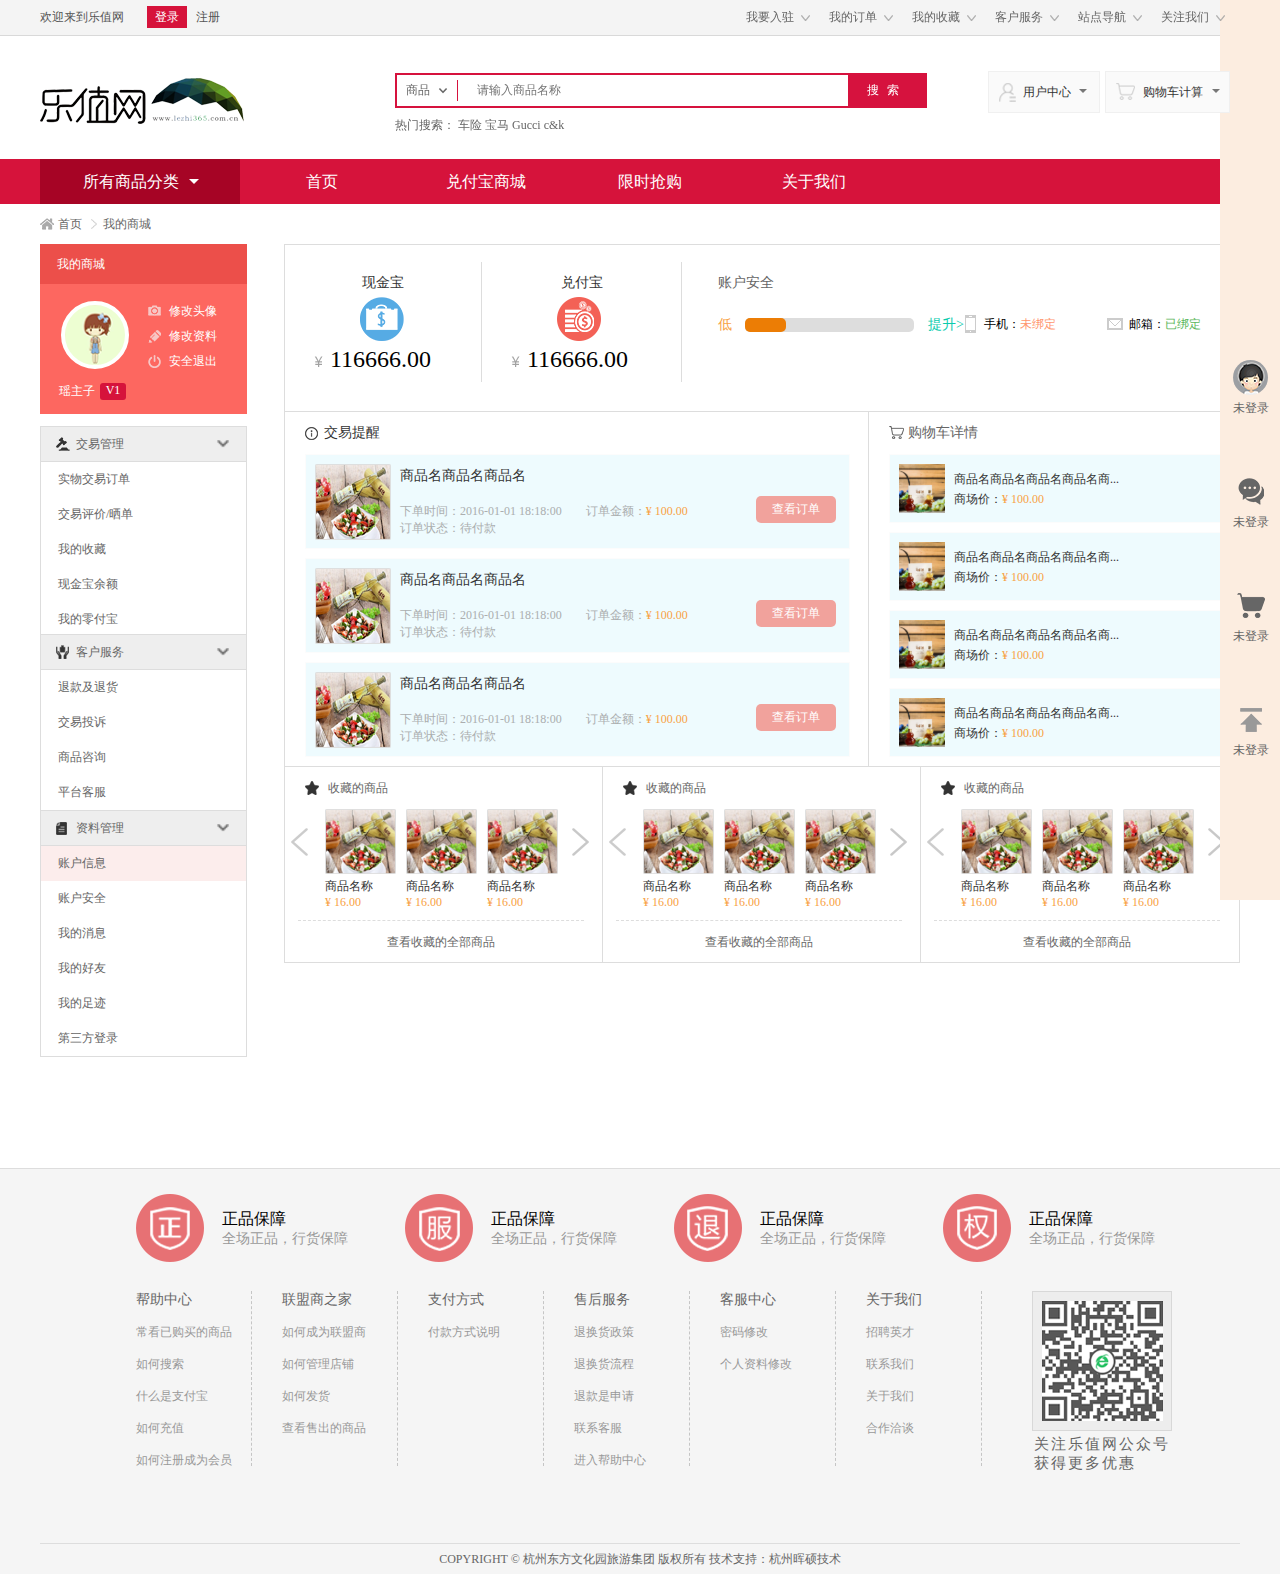
<file: 乐值网/grzx.html>
<!doctype html>
<html lang="en">
<head>
    <meta charset="UTF-8">
    <title>个人中心</title>
    
<meta name="keywords" content="关键词" />
<meta name="description" content="描述" />
<link rel="Shortcut Icon" href="img/logo.ico" /><!--icon-->
<link rel="Bookmark" href="img/logo.ico" /><!--icon-->
<link href="css/base.css" rel="stylesheet" type="text/css" />
<link href="css/style.css" rel="stylesheet" type="text/css" />
<script type="text/javascript" src="js/jquery-1.7.2.min.js" ></script>
<script type="text/javascript" src="js/jquery.SuperSlide.2.1.1.js"></script>
<!--[if IE 6]>
<script src="js/DDPngMin.js"></script>
<script>DD_belatedPNG.fix('*');</script>
<![endif]--> </head>
<body>
<!-- 右侧边栏 -->
<div class="toobar">
    <div class="toobar_one">
        <div class="toobar_img">
            <div class="tooimg"></div>
            <p>未登录</p>
        </div>
        <div class="toobar_img">
            <div class="tooimg_two"></div>
            <p>未登录</p>
        </div>
        <div class="toobar_img">
            <div class="tooimg_three"></div>
            <p>未登录</p>
        </div>
        <div class="toobar_img">
            <div class="tooimg_four"></div>
            <p>未登录</p>
        </div>
    </div>
</div>


<!-- 顶部 -->
    <div class="header">
        <div class="enRoll">
            <div class="header_hed fl">
                <p>欢迎来到乐值网</p>
                <a href="" class="header_dddd">登录</a><a href="">注册</a>
            </div>
            <ul class="header_headR_one fr">
                <li>
                    <a href="">我要入驻</a>
                    <div class="header_rz">
                        <ul>
                            <li><a href="">我要入驻<i></i></a></li>
                            <li><a href="">我要入驻</a></li>
                            <li><a href="">我要入驻</a></li>
                        </ul>
                    </div>
                 </li>
                 <li>
                    <a href="">我的订单</a>
                    <div class="header_rz">
                        <ul>
                            <li><a href="">我的订单<i></i></a></li>
                            <li><a href="">我的订单</a></li>
                            <li><a href="">我的订单</a></li>
                            <li><a href="">我的订单</a></li>
                        </ul>
                    </div>
                </li>
                <li>
                    <a href="">我的收藏</a>
                    <div class="header_rz">
                        <ul>
                            <li><a href="">我的收藏<i></i></a></li>
                            <li><a href="">我的收藏</a></li>
                            <li><a href="">我的收藏</a></li>
                            <li><a href="">我的收藏</a></li>
                            <li><a href="">我的收藏</a></li>
                        </ul>
                    </div>
                </li>
                 <li>
                    <a href="">客户服务</a>
                    <div class="header_rz">
                        <ul>
                            <li><a href="">客户服务<i></i></a></li>
                            <li><a href="">客户服务</a></li>
                        </ul>
                    </div>
                </li>
                <li>
                    <a href="">站点导航</a>
                    <div class="header_rz">
                        <ul>
                            <li><a href="">站点导航<i></i></a></li>
                            <li><a href="">站点导航</a></li>
                            <li><a href="">站点导航</a></li>
                            <li><a href="">站点导航</a></li>
                            <li><a href="">站点导航</a></li>
                        </ul>
                    </div>
                </li>
                <li>
                    <a href="">关注我们</a>
                    <div class="header_rz">
                        <ul>
                            <li><a href="">关注我们<i></i></a></li>
                            <li><a href="">关注我们</a></li>
                            <li><a href="">关注我们</a></li>
                            <li><a href="">关注我们</a></li>
                            
                        </ul>
                    </div>
                </li>
            </ul>
            
        </div>
    </div> 
    <!-- 导航 -->
    <div class="search">
        <div class="search_logo">
            <a href="#"><img src="imges/lezhiwang.png" /></a>
        </div>
        <div class="form">
            <div class="spspsp">
                <span>商品</span>
            </div>
            <form action="">
                <input type="text" class="text" placeholder="请输入商品名称">
                <input type="button" class="sub" value="搜索">
            </form>
        </div>
        <div class="user">
            <a href="">用户中心</a>
            <div class="triangle_down"></div>
        </div>
        <div class="user_shop">
            <a href="#">购物车计算</a>
            <div class="triangle_down_"></div>
        </div>
        <p class="hot_sea">
            热门搜索：
            <a href="">车险</a>
            <a href="">宝马</a>
            <a href="">Gucci</a>
            <a href="">c&k</a>
        </p>
    </div>
<div class="shop_top">
    <div class="shop_wid">
       <div class="shop_syy">
            <a href="" class="set_me">所有商品分类</a>
        </div>
        <ul class="shop_ul">
            <li><a href="">首页</a></li>
            <li><a href="">兑付宝商城</a></li>
            <li><a href="">限时抢购</a></li>
            <li><a href="">关于我们</a></li>
        </ul>
    </div>
</div>
 <!-- 主题内容 -->
    <div class="whole">
        <div class="sidebar">

        <!-- 左侧 -->
            <p class="sidebar_sy">首页</p>
            <p class="sidebar_sc">我的商城</p>
            <div class="my_sc">
                <div class="my_sc_tex">
                    <span>我的商城</span>
                </div>
                <div class="my_girl fl"></div>
                <div class="data fl">
                    <p class="data_one">修改头像</p>
                    <p class="data_two">修改资料</p>
                    <p class="data_tre">安全退出</p>
                </div>
                <div class="yaozz">
                    <p class="fl">瑶主子</p>
                    <div class="yaozz_right fl">
                        <p>V1</p>
                    </div>
                </div>
             </div>
             <div class="jiaoyi">
                <div class="jiaoyi_gl">
                    <p>交易管理</p>
                </div>
                <div class="order_for">
                    <p><a href="">实物交易订单</a></p>
                    <p><a href="">交易评价/晒单</a></p>
                    <p><a href="">我的收藏</a></p>
                    <p><a href="">现金宝余额</a></p>
                    <p><a href="">我的零付宝</a></p>
                </div>
            </div>
            <div class="fuwu">
                <div class="fuwu_kj">
                    <p>客户服务</p>
                </div>
                <div class="order_for">
                    <p><a href="">退款及退货</a></p>
                    <p><a href="">交易投诉</a></p>
                    <p><a href="">商品咨询</a></p>
                    <p><a href="">平台客服</a></p>
                    
                </div>
            </div>
            <div class="ziliao">
                <div class="ziliao_gl">
                    <p>资料管理</p>
                </div>
                <div class="order_for">
                    <p class="forbb"><a href="">账户信息</a></p>
                    <p><a href="">账户安全</a></p>
                    <p><a href="">我的消息</a></p>
                    <p><a href="">我的好友</a></p>
                    <p><a href="">我的足迹</a></p>
                    <p><a href="">第三方登录</a></p>
                </div>
            </div>
        </div>

        <!-- 右侧 -->
        <div class="right_text">
            <div class="money_b fl">
                <p>现金宝</p>
                <div class="money_money">
                    <span>116666.00</span>
                </div>
            </div>
            <div class="duifub fl">
                <p>兑付宝</p>
                <div class="money_money">
                    <span>116666.00</span>
                </div>
            </div>
            <div class="security fl">
                <p>账户安全</p>
                <span class="fl coloF">低</span>
                    <div class="bar fl">
                        <div class="bar_yeo"></div>
                    </div>
                <span class="fl coloG">提升></span>
                <span class="budding">
                    手机：<a href="">未绑定</a>
                </span>
                <span class="emile">
                    邮箱：<a href="">已绑定</a>
                </span>
            </div>

            <!-- 交易提醒 -->

            <div class="alerts">
                <div class="alerts_left">
                    <div class="jy_tx">
                        <p>交易提醒</p>
                    </div>
                    <div class="spdd_d">
                        <ul>
                            <li>
                                <input type="button" value="查看订单">
                                <div class="spdd_img">
                                    <img src="imges/shpin.png" alt="">
                                </div>
                                <div class="spdd_text">
                                    <h3>商品名商品名商品名</h3>
                                    <span>下单时间：2016-01-01 18:18:00</span>
                                    <span class="spdd_text_one">订单金额：<span>¥ 100.00</span></span>
                                    <br>
                                    <span class="spdd_text_two">订单状态：待付款</span>
                                </div>
                            </li>
                            <li>
                                <input type="button" value="查看订单">
                                <div class="spdd_img">
                                    <img src="imges/shpin.png" alt="">
                                </div>
                                <div class="spdd_text">
                                    <h3>商品名商品名商品名</h3>
                                    <span>下单时间：2016-01-01 18:18:00</span>
                                    <span class="spdd_text_one">订单金额：<span>¥ 100.00</span></span>
                                    <br>
                                    <span class="spdd_text_two">订单状态：待付款</span>
                                </div>
                            </li>
                            <li>
                                <input type="button" value="查看订单">
                                <div class="spdd_img">
                                    <img src="imges/shpin.png" alt="">
                                </div>
                                <div class="spdd_text">
                                    <h3>商品名商品名商品名</h3>
                                    <span>下单时间：2016-01-01 18:18:00</span>
                                    <span class="spdd_text_one">订单金额：<span>¥ 100.00</span></span>
                                    <br>
                                    <span class="spdd_text_two">订单状态：待付款</span>
                                </div>
                            </li>
                        </ul>
                    </div>
                 </div>

                 <!-- 购物车 -->
                <div class="alerst_right fl">
                     <div class="gwc_xq">
                        <p>购物车详情</p>
                     </div>
                     <div class="gwc_xq_one">
                         <ul>
                             <li>
                                 <div class="gwc_img fl">
                                     <img src="imges/vexcszd.png" width="46px" height="49px">
                                 </div>
                                 <div class="gwc_text">
                                     <p>商品名商品名商品名商品名商...</p>
                                     <p>
                                         商场价：<span class="coloF">¥ 100.00</span>
                                     </p>
                                 </div>
                             </li>
                             <li>
                                 <div class="gwc_img fl">
                                     <img src="imges/vexcszd.png" width="46px" height="49px">
                                 </div>
                                 <div class="gwc_text">
                                     <p>商品名商品名商品名商品名商...</p>
                                     <p>
                                         商场价：<span class="coloF">¥ 100.00</span>
                                     </p>
                                 </div>
                             </li>
                             <li>
                                 <div class="gwc_img fl">
                                     <img src="imges/vexcszd.png" width="46px" height="49px">
                                 </div>
                                 <div class="gwc_text">
                                     <p>商品名商品名商品名商品名商...</p>
                                     <p>
                                         商场价：<span class="coloF">¥ 100.00</span>
                                     </p>
                                 </div>
                             </li>
                             <li>
                                 <div class="gwc_img fl">
                                     <img src="imges/vexcszd.png" width="46px" height="49px">
                                 </div>
                                 <div class="gwc_text">
                                     <p>商品名商品名商品名商品名商...</p>
                                     <p>
                                         商场价：<span class="coloF">¥ 100.00</span>
                                     </p>
                                 </div>
                             </li>
                         </ul>
                     </div>
                </div>
            </div>

            <!-- 收藏的内容商品 -->
            <div class="class_home fl">
                <ul>
                    <li class="class_one borN">
                        <p>收藏的商品</p>
                        <img src="imges/gdfgd.png" class="fl left_jt">
                        <div class="class_img">
                            <div class="cla_img_one fl">
                                <img src="imges/shpin.png" width="71px" height="65px">
                                <p>商品名称</p>
                                <span class="coloF">¥ 16.00</span>
                            </div>
                            <div class="cla_img_one fl">
                                <img src="imges/shpin.png" width="71px" height="65px">
                                <p>商品名称</p>
                                <span class="coloF">¥ 16.00</span>
                            </div>
                            <div class="cla_img_one fl">
                                <img src="imges/shpin.png" width="71px" height="65px">
                                <p>商品名称</p>
                                <span class="coloF">¥ 16.00</span>
                            </div>
                            
                        </div>
                        <img src="imges/hjkgf.png" class="right_jt fr">
                        <div class="ck_sc">
                            <p>查看收藏的全部商品</p>
                        </div>
                    </li>
                    <li class="class_one borN">
                        <p>收藏的商品</p>
                        <img src="imges/gdfgd.png" class="fl left_jt">
                        <div class="class_img">
                            <div class="cla_img_one fl">
                                <img src="imges/shpin.png" width="71px" height="65px">
                                <p>商品名称</p>
                                <span class="coloF">¥ 16.00</span>
                            </div>
                            <div class="cla_img_one fl">
                                <img src="imges/shpin.png" width="71px" height="65px">
                                <p>商品名称</p>
                                <span class="coloF">¥ 16.00</span>
                            </div>
                            <div class="cla_img_one fl">
                                <img src="imges/shpin.png" width="71px" height="65px">
                                <p>商品名称</p>
                                <span class="coloF">¥ 16.00</span>
                            </div>
                            
                        </div>
                        <img src="imges/hjkgf.png" class="right_jt fr">
                        <div class="ck_sc">
                            <p>查看收藏的全部商品</p>
                        </div>
                    </li>
                    <li class="class_one ">
                        <p>收藏的商品</p>
                        <img src="imges/gdfgd.png" class="fl left_jt">
                        <div class="class_img">
                            <div class="cla_img_one fl">
                                <img src="imges/shpin.png" width="71px" height="65px">
                                <p>商品名称</p>
                                <span class="coloF">¥ 16.00</span>
                            </div>
                            <div class="cla_img_one fl">
                                <img src="imges/shpin.png" width="71px" height="65px">
                                <p>商品名称</p>
                                <span class="coloF">¥ 16.00</span>
                            </div>
                            <div class="cla_img_one fl">
                                <img src="imges/shpin.png" width="71px" height="65px">
                                <p>商品名称</p>
                                <span class="coloF">¥ 16.00</span>
                            </div>
                            
                        </div>
                        <img src="imges/hjkgf.png" class="right_jt fr">
                        <div class="ck_sc">
                            <p>查看收藏的全部商品</p>
                        </div>
                    </li>
                </ul>
            </div>
        </div>
    </div>


    <div class="footer">
        

    <!-- 页脚     -->
<div class="bottom">
            <div class="repair">
                <ul>
                    <li>
                        <img src="imges/fdsfe.png" alt="" class="fl">
                        <div class="baozhang">
                            <h3>正品保障</h3>
                            <span>全场正品，行货保障</span>
                        </div>
                    </li>
                    <li>
                        <img src="imges/fdgr.png" alt="" class="fl">
                        <div class="baozhang">
                            <h3>正品保障</h3>
                            <span>全场正品，行货保障</span>
                        </div>
                    </li>
                    <li>
                        <img src="imges/sdfcv.png" alt="" class="fl">
                        <div class="baozhang">
                            <h3>正品保障</h3>
                            <span>全场正品，行货保障</span>
                        </div>
                    </li>
                    <li>
                        <img src="imges/saxcs.png" alt="" class="fl">
                        <div class="baozhang">
                            <h3>正品保障</h3>
                            <span>全场正品，行货保障</span>
                        </div>
                    </li>
                </ul>
            </div>
            <div class="service">
                <div class="help_aid">
                    <a href="#" class="help">帮助中心</a>
                    <a href="#">常看已购买的商品</a>
                    <a href="#">如何搜索</a>
                    <a href="#">什么是支付宝</a>
                    <a href="#">如何充值</a>
                    <a href="#">如何注册成为会员</a>
                   </div>
                <div class="help_aid mrgL30">
                    <a href="#" class="help">联盟商之家</a>
                    <a href="#">如何成为联盟商</a>
                    <a href="#">如何管理店铺</a>
                    <a href="#">如何发货</a>
                    <a href="#">查看售出的商品</a>
                </div>
                <div class="help_aid padL">
                    <a href="#" class="help">支付方式</a>
                    <a href="#">付款方式说明</a>
                    
                </div>
                   <div class="help_aid padL">
                    <a href="#" class="help">售后服务</a>
                    <a href="#">退换货政策</a>
                    <a href="#">退换货流程</a>
                    <a href="#">退款是申请</a>
                    <a href="#">联系客服</a>
                    <a href="#">进入帮助中心</a>
                </div>
                <div class="help_aid padL">
                    <a href="#" class="help">客服中心</a>
                    <a href="#">密码修改</a>
                    <a href="#">个人资料修改</a>
                </div>
                <div class="help_aid padL">
                    <a href="#" class="help">关于我们</a>
                    <a href="#">招聘英才</a>
                    <a href="#">联系我们</a>
                    <a href="#">关于我们</a>
                    <a href="#">合作洽谈</a>
                 </div>
                 <div class="weixin fr">
                     <img src="imges/sdfcvd.png">
                     <p>关注乐值网公众号获得更多优惠</p>
                 </div>
              </div>
        </div>
        <div class="bbb">
         <p>COPYRIGHT © 杭州东方文化园旅游集团 版权所有 技术支持：杭州晖硕技术</p>
     </div>     </div> 
</body>
</html>
</file>
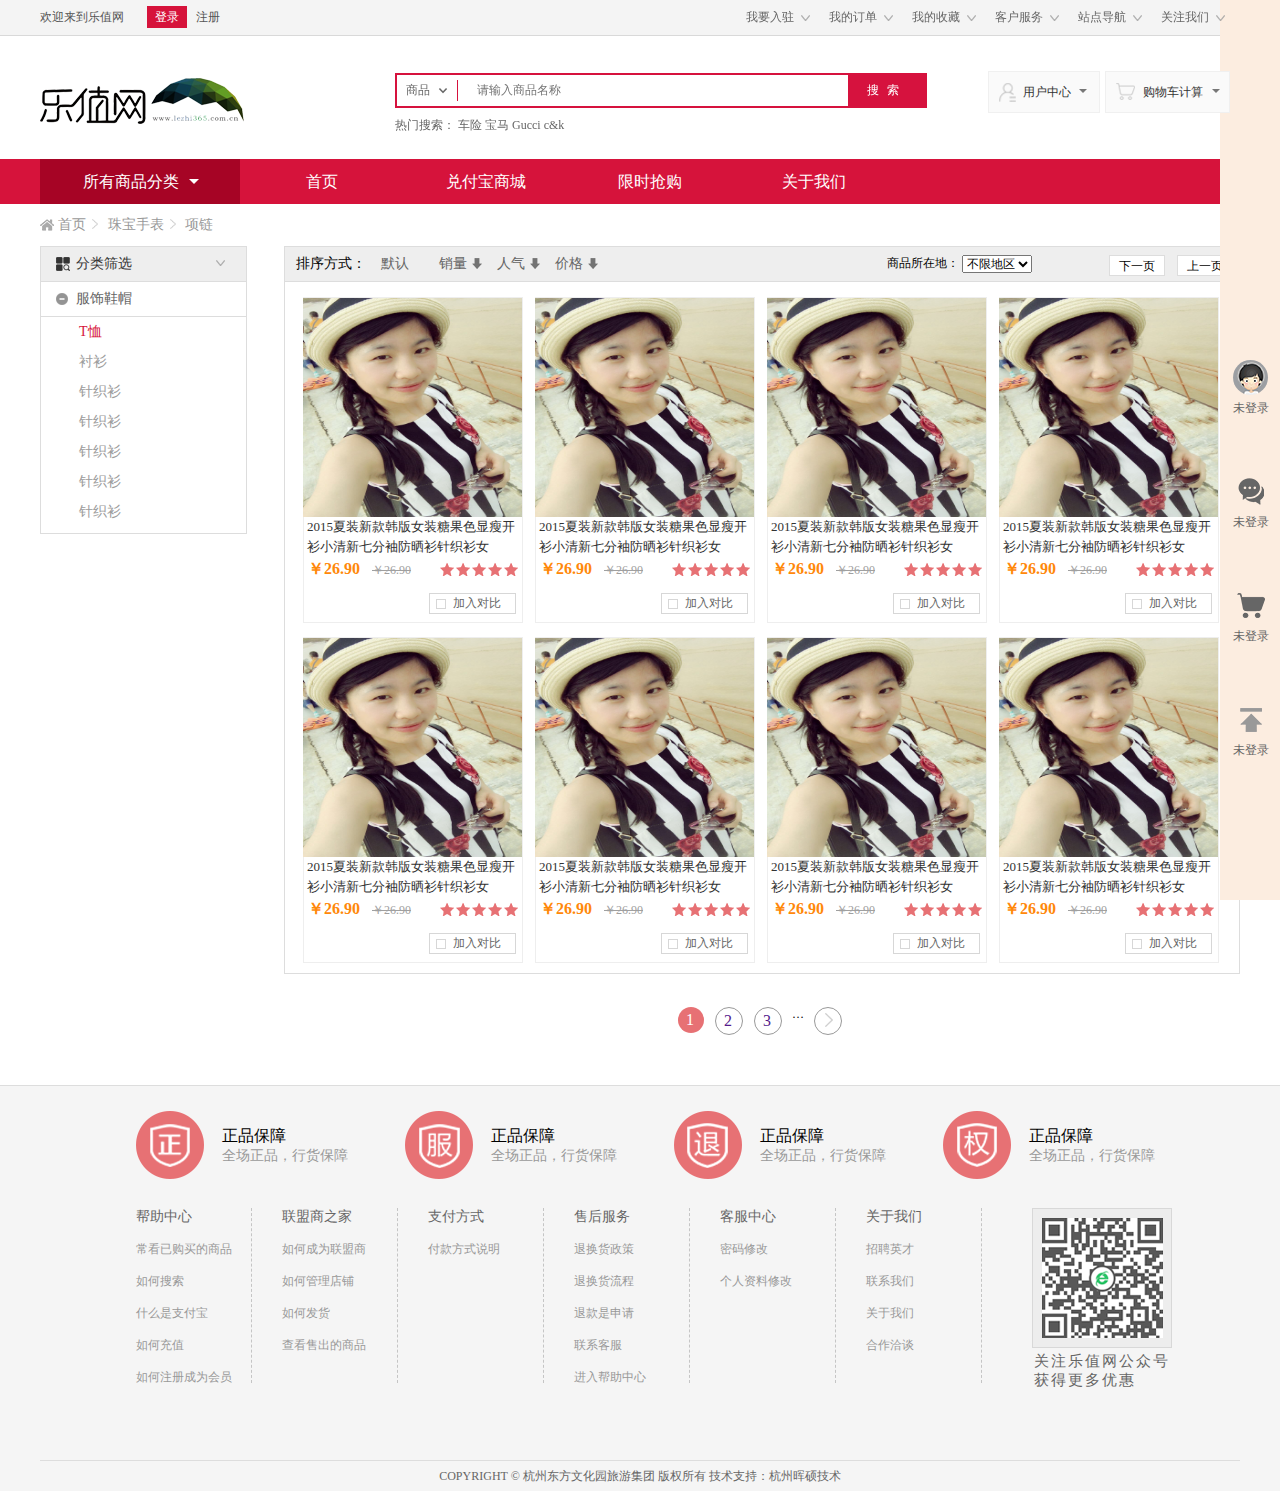
<file: 乐值网/liebiao.html>
<!doctype html>
<html lang="en">
<head>
    <meta charset="UTF-8">
    <title>列表页</title>
    
<meta name="keywords" content="关键词" />
<meta name="description" content="描述" />
<link rel="Shortcut Icon" href="img/logo.ico" /><!--icon-->
<link rel="Bookmark" href="img/logo.ico" /><!--icon-->
<link href="css/base.css" rel="stylesheet" type="text/css" />
<link href="css/style.css" rel="stylesheet" type="text/css" />
<script type="text/javascript" src="js/jquery-1.7.2.min.js" ></script>
<script type="text/javascript" src="js/jquery.SuperSlide.2.1.1.js"></script>
<!--[if IE 6]>
<script src="js/DDPngMin.js"></script>
<script>DD_belatedPNG.fix('*');</script>
<![endif]--> </head>
<body>
<!-- 右侧边栏 -->
<div class="toobar">
    <div class="toobar_one">
        <div class="toobar_img">
            <div class="tooimg"></div>
            <p>未登录</p>
        </div>
        <div class="toobar_img">
            <div class="tooimg_two"></div>
            <p>未登录</p>
        </div>
        <div class="toobar_img">
            <div class="tooimg_three"></div>
            <p>未登录</p>
        </div>
        <div class="toobar_img">
            <div class="tooimg_four"></div>
            <p>未登录</p>
        </div>
    </div>
</div>

    <!-- 顶部 -->
    <div class="header">
        <div class="enRoll">
            <div class="header_hed fl">
                <p>欢迎来到乐值网</p>
                <a href="" class="header_dddd">登录</a><a href="">注册</a>
            </div>
            <ul class="header_headR_one fr">
                <li>
                    <a href="">我要入驻</a>
                    <div class="header_rz">
                        <ul>
                            <li><a href="">我要入驻<i></i></a></li>
                            <li><a href="">我要入驻</a></li>
                            <li><a href="">我要入驻</a></li>
                        </ul>
                    </div>
                 </li>
                 <li>
                    <a href="">我的订单</a>
                    <div class="header_rz">
                        <ul>
                            <li><a href="">我的订单<i></i></a></li>
                            <li><a href="">我的订单</a></li>
                            <li><a href="">我的订单</a></li>
                            <li><a href="">我的订单</a></li>
                        </ul>
                    </div>
                </li>
                <li>
                    <a href="">我的收藏</a>
                    <div class="header_rz">
                        <ul>
                            <li><a href="">我的收藏<i></i></a></li>
                            <li><a href="">我的收藏</a></li>
                            <li><a href="">我的收藏</a></li>
                            <li><a href="">我的收藏</a></li>
                            <li><a href="">我的收藏</a></li>
                        </ul>
                    </div>
                </li>
                 <li>
                    <a href="">客户服务</a>
                    <div class="header_rz">
                        <ul>
                            <li><a href="">客户服务<i></i></a></li>
                            <li><a href="">客户服务</a></li>
                        </ul>
                    </div>
                </li>
                <li>
                    <a href="">站点导航</a>
                    <div class="header_rz">
                        <ul>
                            <li><a href="">站点导航<i></i></a></li>
                            <li><a href="">站点导航</a></li>
                            <li><a href="">站点导航</a></li>
                            <li><a href="">站点导航</a></li>
                            <li><a href="">站点导航</a></li>
                        </ul>
                    </div>
                </li>
                <li>
                    <a href="">关注我们</a>
                    <div class="header_rz">
                        <ul>
                            <li><a href="">关注我们<i></i></a></li>
                            <li><a href="">关注我们</a></li>
                            <li><a href="">关注我们</a></li>
                            <li><a href="">关注我们</a></li>
                            
                        </ul>
                    </div>
                </li>
            </ul>
            
        </div>
    </div> 

    <!-- 导航 -->
   <div class="search">
        <div class="search_logo">
            <a href="#"><img src="imges/lezhiwang.png" /></a>
        </div>
        <div class="form">
            <div class="spspsp">
                <span>商品</span>
            </div>
            <form action="">
                <input type="text" class="text" placeholder="请输入商品名称">
                <input type="button" class="sub" value="搜索">
            </form>
        </div>
        <div class="user">
            <a href="">用户中心</a>
            <div class="triangle_down"></div>
        </div>
        <div class="user_shop">
            <a href="#">购物车计算</a>
            <div class="triangle_down_"></div>
        </div>
        <p class="hot_sea">
            热门搜索：
            <a href="">车险</a>
            <a href="">宝马</a>
            <a href="">Gucci</a>
            <a href="">c&k</a>
        </p>
    </div>
<div class="shop_top">
    <div class="shop_wid">
       <div class="shop_syy">
            <a href="" class="set_me">所有商品分类</a>
            
        </div>
        <ul class="shop_ul">
            <li><a href="">首页</a></li>
            <li><a href="">兑付宝商城</a></li>
            <li><a href="">限时抢购</a></li>
            <li><a href="">关于我们</a></li>
        </ul>
    </div>
</div>












    <!-- 主体内容 -->
    <div class="pc_lib">
        <div class="lib_side">
            <div class="lib_zb">
                <p>
                    <a href="">
                        首页<img src="imges/hjkgf.png" width="6px" height="10px" >
                        珠宝手表<img src="imges/hjkgf.png" width="6px" height="10px">
                        项链
                    </a>
                </p>
            </div>
            <div class="lb_classify">
                <div class="lb_classify_fl">
                    <p><a href="">分类筛选</a></p>
                </div>
                <div class="lb_shoes">
                    <p><a href="">服饰鞋帽</a></p>
                </div>
                <div class="lb_shoes_t">
                    <ul>
                        <li><a href="" class="tt_r">T恤</a></li>
                        <li><a href="">衬衫</a></li>
                        <li><a href="">针织衫</a></li>
                        <li><a href="">针织衫</a></li>
                        <li><a href="">针织衫</a></li>
                        <li><a href="">针织衫</a></li>
                        <li><a href="">针织衫</a></li>
                    </ul>
                </div>
            </div>
        </div>
        <div class="lib_right">
            <div class="lib_right_px">
                <div class="lib_right_px_one fl">
                    <span>排序方式：</span>
                    <a href="" class="px_one_one">默认</a>
                    <a href="" class="bckd">销量</a>
                    <a href="" class="bckd">人气</a>
                    <a href="" class="bckd">价格</a>
                 </div>
                <div class="lib_right_px_two fr">
                    <form action="">
                        商品所在地：
                        <select class="px_two_sec">
                            <option value="不限地区">不限地区</option>
                            <option value="上海">上海</option>
                            <option value="杭州">杭州</option>
                            <option value="深圳">深圳</option>
                        </select>

                        <input type="button" value="上一页">
                        <input type="button" value="下一页">
                    </form>
                </div>
            </div>
            <div class="lib_pic">
                <div class="lib_pic_one fl">
                    <img src="imges/23.jpg" width="219px" height="219px">
                    <a href="" class="lib_pic_ttt">2015夏装新款韩版女装糖果色显瘦开衫小清新七分袖防晒衫针织衫女</a>
                    <span class="pic_one_mon">￥26.90</span>
                    <del class="pic_one_monh">￥26.90</del>
                    <div class="lib_pic_img">
                        <img src="imges/xing.png" alt="">
                        <img src="imges/xing.png" alt="">
                        <img src="imges/xing.png" alt="">
                        <img src="imges/xing.png" alt="">
                        <img src="imges/xing.png" alt="">
                    </div>
                    <div class="div1">
                        <div class="div_1"></div>
                        <p>加入对比</p>
                    </div>
                </div>
                <div class="lib_pic_one fl mrgl13">
                    <img src="imges/23.jpg" width="219px" height="219px">
                    <a href="" class="lib_pic_ttt">2015夏装新款韩版女装糖果色显瘦开衫小清新七分袖防晒衫针织衫女</a>
                    <span class="pic_one_mon">￥26.90</span>
                    <del class="pic_one_monh">￥26.90</del>
                    <div class="lib_pic_img">
                        <img src="imges/xing.png" alt="">
                        <img src="imges/xing.png" alt="">
                        <img src="imges/xing.png" alt="">
                        <img src="imges/xing.png" alt="">
                        <img src="imges/xing.png" alt="">
                    </div>
                    <div class="div1">
                        <div class="div_1"></div>
                        <p>加入对比</p>
                    </div>
                </div>
                <div class="lib_pic_one fl mrgl13">
                    <img src="imges/23.jpg" width="219px" height="219px">
                    <a href="" class="lib_pic_ttt">2015夏装新款韩版女装糖果色显瘦开衫小清新七分袖防晒衫针织衫女</a>
                    <span class="pic_one_mon">￥26.90</span>
                    <del class="pic_one_monh">￥26.90</del>
                    <div class="lib_pic_img">
                        <img src="imges/xing.png" alt="">
                        <img src="imges/xing.png" alt="">
                        <img src="imges/xing.png" alt="">
                        <img src="imges/xing.png" alt="">
                        <img src="imges/xing.png" alt="">
                    </div>
                    <div class="div1">
                        <div class="div_1"></div>
                        <p>加入对比</p>
                    </div>
                </div>
                <div class="lib_pic_one fl mrgl13">
                    <img src="imges/23.jpg" width="219px" height="219px">
                    <a href="" class="lib_pic_ttt">2015夏装新款韩版女装糖果色显瘦开衫小清新七分袖防晒衫针织衫女</a>
                    <span class="pic_one_mon">￥26.90</span>
                    <del class="pic_one_monh">￥26.90</del>
                    <div class="lib_pic_img">
                        <img src="imges/xing.png" alt="">
                        <img src="imges/xing.png" alt="">
                        <img src="imges/xing.png" alt="">
                        <img src="imges/xing.png" alt="">
                        <img src="imges/xing.png" alt="">
                    </div>
                    <div class="div1">
                        <div class="div_1"></div>
                        <p>加入对比</p>
                    </div>
                </div>
                <div class="lib_pic_one fl mrgT10">
                    <img src="imges/23.jpg" width="219px" height="219px">
                    <a href="" class="lib_pic_ttt">2015夏装新款韩版女装糖果色显瘦开衫小清新七分袖防晒衫针织衫女</a>
                    <span class="pic_one_mon">￥26.90</span>
                    <del class="pic_one_monh">￥26.90</del>
                    <div class="lib_pic_img">
                        <img src="imges/xing.png" alt="">
                        <img src="imges/xing.png" alt="">
                        <img src="imges/xing.png" alt="">
                        <img src="imges/xing.png" alt="">
                        <img src="imges/xing.png" alt="">
                    </div>
                    <div class="div1">
                        <div class="div_1"></div>
                        <p>加入对比</p>
                    </div>
                </div>
                <div class="lib_pic_one fl mrgl13 mrgT10">
                    <img src="imges/23.jpg" width="219px" height="219px">
                    <a href="" class="lib_pic_ttt">2015夏装新款韩版女装糖果色显瘦开衫小清新七分袖防晒衫针织衫女</a>
                    <span class="pic_one_mon">￥26.90</span>
                    <del class="pic_one_monh">￥26.90</del>
                    <div class="lib_pic_img">
                        <img src="imges/xing.png" alt="">
                        <img src="imges/xing.png" alt="">
                        <img src="imges/xing.png" alt="">
                        <img src="imges/xing.png" alt="">
                        <img src="imges/xing.png" alt="">
                    </div>
                    <div class="div1">
                        <div class="div_1"></div>
                        <p>加入对比</p>
                    </div>
                </div>
                <div class="lib_pic_one fl mrgl13 mrgT10">
                    <img src="imges/23.jpg" width="219px" height="219px">
                    <a href="" class="lib_pic_ttt">2015夏装新款韩版女装糖果色显瘦开衫小清新七分袖防晒衫针织衫女</a>
                    <span class="pic_one_mon">￥26.90</span>
                    <del class="pic_one_monh">￥26.90</del>
                    <div class="lib_pic_img">
                        <img src="imges/xing.png" alt="">
                        <img src="imges/xing.png" alt="">
                        <img src="imges/xing.png" alt="">
                        <img src="imges/xing.png" alt="">
                        <img src="imges/xing.png" alt="">
                    </div>
                    <div class="div1">
                        <div class="div_1"></div>
                        <p>加入对比</p>
                    </div>
                </div>
                <div class="lib_pic_one fl mrgl13 mrgT10">
                    <img src="imges/23.jpg" width="219px" height="219px">
                    <a href="" class="lib_pic_ttt">2015夏装新款韩版女装糖果色显瘦开衫小清新七分袖防晒衫针织衫女</a>
                    <span class="pic_one_mon">￥26.90</span>
                    <del class="pic_one_monh">￥26.90</del>
                    <div class="lib_pic_img">
                        <img src="imges/xing.png" alt="">
                        <img src="imges/xing.png" alt="">
                        <img src="imges/xing.png" alt="">
                        <img src="imges/xing.png" alt="">
                        <img src="imges/xing.png" alt="">
                    </div>
                    <div class="div1">
                        <div class="div_1"></div>
                        <p>加入对比</p>
                    </div>
                </div>
            </div>
            <div class="lib_botto">
                <div class="lib_botto_one">
                    <a href="">1</a>
                </div>
                <div class="lib_botto_two">
                    <a href="">2</a>
                </div>
                <div class="lib_botto_two">
                    <a href="">3</a>
                </div>
                <span>…</span>
                <div class="lib_botto_three">
                    <a href="">
                        <img src="imges/hjkgf.png" width="8px" height="14px;">
                    </a>
                </div>
            </div>
         </div>
    </div>
    <div class="footer">
        
<div class="bottom">
            <div class="repair">
                <ul>
                    <li>
                        <img src="imges/fdsfe.png" alt="" class="fl">
                        <div class="baozhang">
                            <h3>正品保障</h3>
                            <span>全场正品，行货保障</span>
                        </div>
                    </li>
                    <li>
                        <img src="imges/fdgr.png" alt="" class="fl">
                        <div class="baozhang">
                            <h3>正品保障</h3>
                            <span>全场正品，行货保障</span>
                        </div>
                    </li>
                    <li>
                        <img src="imges/sdfcv.png" alt="" class="fl">
                        <div class="baozhang">
                            <h3>正品保障</h3>
                            <span>全场正品，行货保障</span>
                        </div>
                    </li>
                    <li>
                        <img src="imges/saxcs.png" alt="" class="fl">
                        <div class="baozhang">
                            <h3>正品保障</h3>
                            <span>全场正品，行货保障</span>
                        </div>
                    </li>
                </ul>
            </div>
            <div class="service">
                <div class="help_aid">
                    <a href="#" class="help">帮助中心</a>
                    <a href="#">常看已购买的商品</a>
                    <a href="#">如何搜索</a>
                    <a href="#">什么是支付宝</a>
                    <a href="#">如何充值</a>
                    <a href="#">如何注册成为会员</a>
                   </div>
                <div class="help_aid mrgL30">
                    <a href="#" class="help">联盟商之家</a>
                    <a href="#">如何成为联盟商</a>
                    <a href="#">如何管理店铺</a>
                    <a href="#">如何发货</a>
                    <a href="#">查看售出的商品</a>
                </div>
                <div class="help_aid padL">
                    <a href="#" class="help">支付方式</a>
                    <a href="#">付款方式说明</a>
                    
                </div>
                   <div class="help_aid padL">
                    <a href="#" class="help">售后服务</a>
                    <a href="#">退换货政策</a>
                    <a href="#">退换货流程</a>
                    <a href="#">退款是申请</a>
                    <a href="#">联系客服</a>
                    <a href="#">进入帮助中心</a>
                </div>
                <div class="help_aid padL">
                    <a href="#" class="help">客服中心</a>
                    <a href="#">密码修改</a>
                    <a href="#">个人资料修改</a>
                </div>
                <div class="help_aid padL">
                    <a href="#" class="help">关于我们</a>
                    <a href="#">招聘英才</a>
                    <a href="#">联系我们</a>
                    <a href="#">关于我们</a>
                    <a href="#">合作洽谈</a>
                 </div>
                 <div class="weixin fr">
                     <img src="imges/sdfcvd.png">
                     <p>关注乐值网公众号获得更多优惠</p>
                 </div>
              </div>
        </div>
        <div class="bbb">
         <p>COPYRIGHT © 杭州东方文化园旅游集团 版权所有 技术支持：杭州晖硕技术</p>
     </div>     </div> 
</body>
</html>
</file>
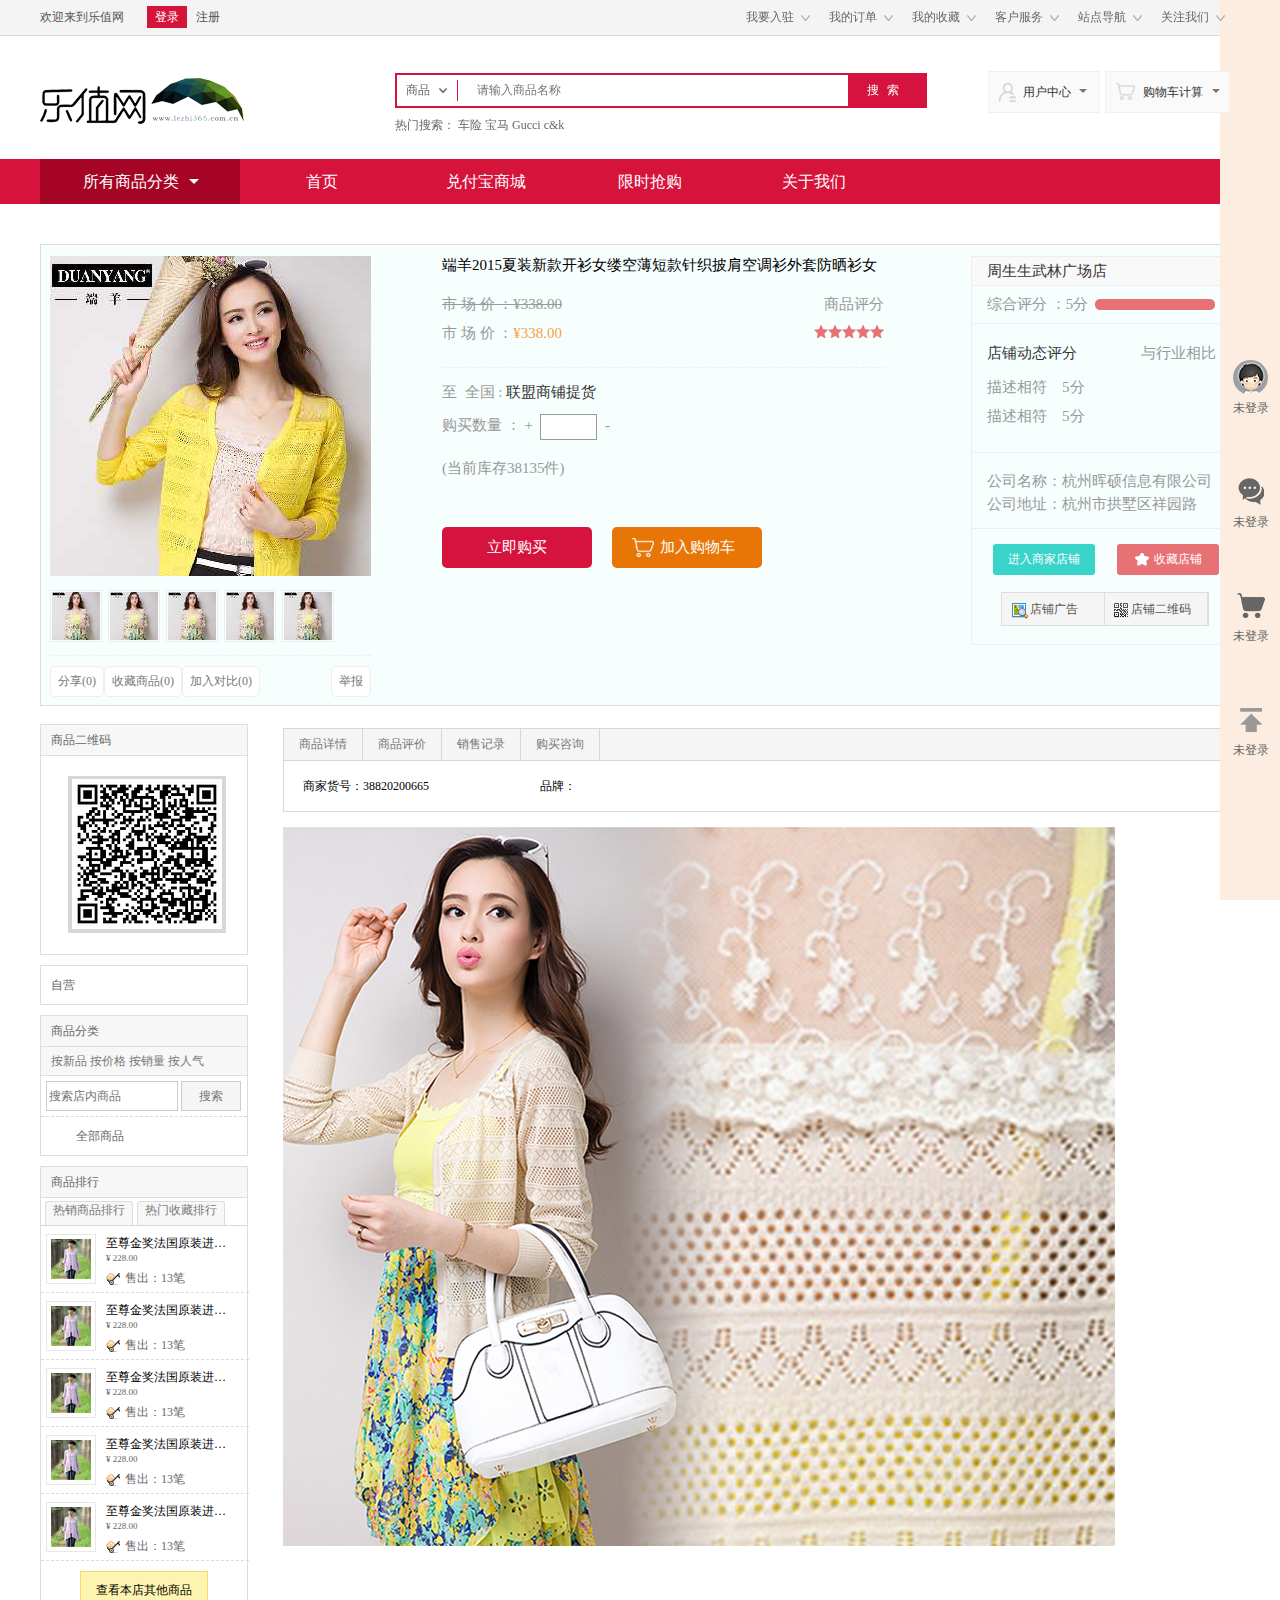
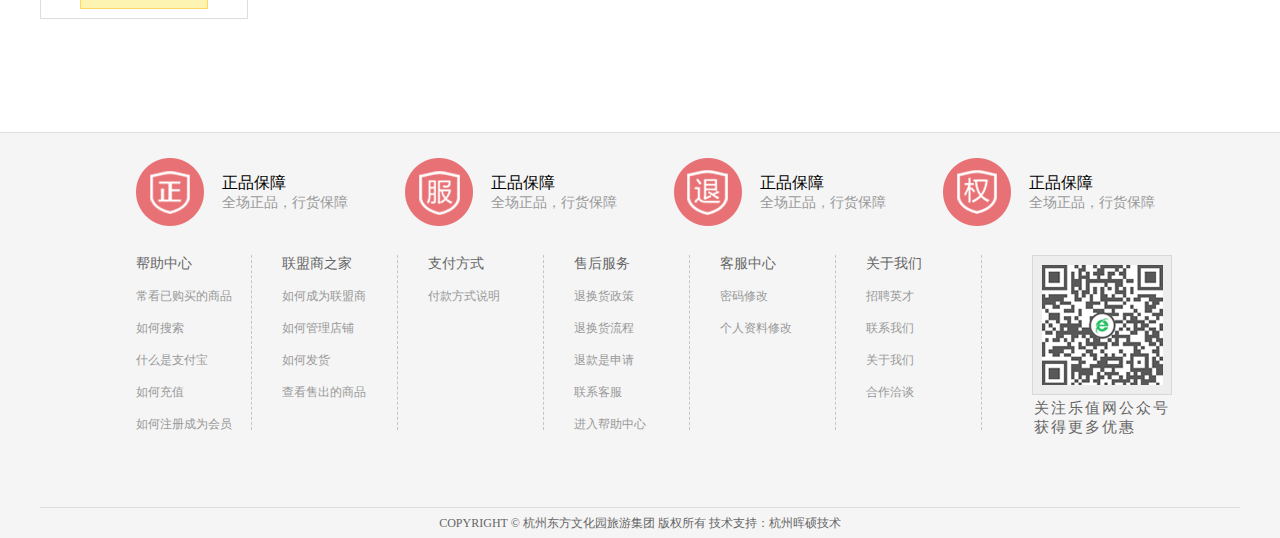
<file: 乐值网/xiangqing.html>
<!doctype html>
<html lang="en">
<head>
    <meta charset="UTF-8">
    <title>详情页</title>
    
<meta name="keywords" content="关键词" />
<meta name="description" content="描述" />
<link rel="Shortcut Icon" href="img/logo.ico" /><!--icon-->
<link rel="Bookmark" href="img/logo.ico" /><!--icon-->
<link href="css/base.css" rel="stylesheet" type="text/css" />
<link href="css/style.css" rel="stylesheet" type="text/css" />
<script type="text/javascript" src="js/jquery-1.7.2.min.js" ></script>
<script type="text/javascript" src="js/jquery.SuperSlide.2.1.1.js"></script>
<!--[if IE 6]>
<script src="js/DDPngMin.js"></script>
<script>DD_belatedPNG.fix('*');</script>
<![endif]--> </head>
<body>
<!-- 右侧边栏 -->
<div class="toobar">
    <div class="toobar_one">
        <div class="toobar_img">
            <div class="tooimg"></div>
            <p>未登录</p>
        </div>
        <div class="toobar_img">
            <div class="tooimg_two"></div>
            <p>未登录</p>
        </div>
        <div class="toobar_img">
            <div class="tooimg_three"></div>
            <p>未登录</p>
        </div>
        <div class="toobar_img">
            <div class="tooimg_four"></div>
            <p>未登录</p>
        </div>
    </div>
</div>

     <!-- 顶部 -->
    <div class="header">
        <div class="enRoll">
            <div class="header_hed fl">
                <p>欢迎来到乐值网</p>
                <a href="" class="header_dddd">登录</a><a href="">注册</a>
            </div>
            <ul class="header_headR_one fr">
                <li>
                    <a href="">我要入驻</a>
                    <div class="header_rz">
                        <ul>
                            <li><a href="">我要入驻<i></i></a></li>
                            <li><a href="">我要入驻</a></li>
                            <li><a href="">我要入驻</a></li>
                        </ul>
                    </div>
                 </li>
                 <li>
                    <a href="">我的订单</a>
                    <div class="header_rz">
                        <ul>
                            <li><a href="">我的订单<i></i></a></li>
                            <li><a href="">我的订单</a></li>
                            <li><a href="">我的订单</a></li>
                            <li><a href="">我的订单</a></li>
                        </ul>
                    </div>
                </li>
                <li>
                    <a href="">我的收藏</a>
                    <div class="header_rz">
                        <ul>
                            <li><a href="">我的收藏<i></i></a></li>
                            <li><a href="">我的收藏</a></li>
                            <li><a href="">我的收藏</a></li>
                            <li><a href="">我的收藏</a></li>
                            <li><a href="">我的收藏</a></li>
                        </ul>
                    </div>
                </li>
                 <li>
                    <a href="">客户服务</a>
                    <div class="header_rz">
                        <ul>
                            <li><a href="">客户服务<i></i></a></li>
                            <li><a href="">客户服务</a></li>
                        </ul>
                    </div>
                </li>
                <li>
                    <a href="">站点导航</a>
                    <div class="header_rz">
                        <ul>
                            <li><a href="">站点导航<i></i></a></li>
                            <li><a href="">站点导航</a></li>
                            <li><a href="">站点导航</a></li>
                            <li><a href="">站点导航</a></li>
                            <li><a href="">站点导航</a></li>
                        </ul>
                    </div>
                </li>
                <li>
                    <a href="">关注我们</a>
                    <div class="header_rz">
                        <ul>
                            <li><a href="">关注我们<i></i></a></li>
                            <li><a href="">关注我们</a></li>
                            <li><a href="">关注我们</a></li>
                            <li><a href="">关注我们</a></li>
                            
                        </ul>
                    </div>
                </li>
            </ul>
            
        </div>
    </div> 

    <!-- 导航 -->
    <div class="search">
        <div class="search_logo">
            <a href="#"><img src="imges/lezhiwang.png" /></a>
        </div>
        <div class="form">
            <div class="spspsp">
                <span>商品</span>
            </div>
            <form action="">
                <input type="text" class="text" placeholder="请输入商品名称">
                <input type="button" class="sub" value="搜索">
            </form>
        </div>
        <div class="user">
            <a href="">用户中心</a>
            <div class="triangle_down"></div>
        </div>
        <div class="user_shop">
            <a href="#">购物车计算</a>
            <div class="triangle_down_"></div>
        </div>
        <p class="hot_sea">
            热门搜索：
            <a href="">车险</a>
            <a href="">宝马</a>
            <a href="">Gucci</a>
            <a href="">c&k</a>
        </p>
    </div>
<div class="shop_top">
    <div class="shop_wid">
       <div class="shop_syy">
            <a href="" class="set_me">所有商品分类</a>
            
        </div>
        <ul class="shop_ul">
            <li><a href="">首页</a></li>
            <li><a href="">兑付宝商城</a></li>
            <li><a href="">限时抢购</a></li>
            <li><a href="">关于我们</a></li>
        </ul>
    </div>
</div>












    <!-- 主体内容 -->
    <div class="mian_b">
        <div class="xq_top">
            <div class="xq_top_left fl">
                <img src="imges/meinv_03.png" alt="">
                <div class="xq_ul">
                    <ul>
                        <li><a href="">
                            <img src="imges/meinv1_03.png" alt="">
                        </a></li>
                        <li><a href="">
                            <img src="imges/meinv1_03.png" alt="">
                        </a></li>
                        <li><a href="">
                            <img src="imges/meinv1_03.png" alt="">
                        </a></li>
                        <li><a href="">
                            <img src="imges/meinv1_03.png" alt="">
                        </a></li>
                        <li><a href="">
                            <img src="imges/meinv1_03.png" alt="">
                        </a></li>
                    </ul>
                </div>
                <div class="xq_collect">
                    <input type="button" value="分享(0)">
                    <input type="button" value="收藏商品(0)" class="mrgL6">
                    <input type="button" value="加入对比(0)" class="mrgL6">
                    <input type="button" value="举报" class="collectR">
                </div>
            </div>
             <div class="xq_top_center fl">
                <h3>端羊2015夏装新款开衫女缕空薄短款针织披肩空调衫外套防晒衫女</h3>
                <div class="xq_scj">
                    <del>市 场 价 ：¥338.00</del>
                    <span>商品评分</span>
                </div>
                <div class="xq_ccj">
                    <span>市 场 价 ：<span class="coloF fonW">¥338.00</span></span>
                    <div class="xq_ccj_img">
                        <img src="imges/xing.png" alt="">
                        <img src="imges/xing.png" alt="">
                        <img src="imges/xing.png" alt="">
                        <img src="imges/xing.png" alt="">
                        <img src="imges/xing.png" alt="">
                    </div>
                </div>
                <div class="xq_number">
                    <div class="number_one">
                        <p>至&nbsp;&nbsp;全国 : <span>联盟商铺提货</span></p>
                    </div>
                    <div class="xq_buy">
                        <p>
                            购买数量 ：
                            +&nbsp;&nbsp;<input type="text">&nbsp;&nbsp;-
                        </p>
                    </div>
                    <p class="number_kc">(当前库存38135件)</p>
                    <div class="number_inp">
                        <input type="button" value="立即购买" class="number_inp_one">
                        <input type="button" value="加入购物车" class="number_inp_two">
                    </div>
                </div>
            </div>
            <div class="xq_top_right fl">
                <p class="zssgc">周生生武林广场店</p>
                <p class="zsspf">
                    综合评分 ：5分
                </p>
                <div class="xq_top_right_pf">
                    <p>
                        店铺动态评分
                        <span>与行业相比</span>
                    </p>
                    <span class="msxf">描述相符&nbsp;&nbsp;&nbsp;&nbsp;5分</span>
                    <br>
                    <span class="msxf2">描述相符&nbsp;&nbsp;&nbsp;&nbsp;5分</span>
                </div>
                <div class="xq_gsmc">
                    <p>公司名称：杭州晖硕信息有限公司</p>
                    <p>公司地址：杭州市拱墅区祥园路</p>
                </div>
                <div class="xq_dp">
                    <input type="button" value="进入商家店铺" class="comn_dp">
                    <input type="button" value="收藏店铺" class="sc_dp">
                    <div class="xq_dt">
                        <a href="" class="dp_gg">店铺广告</a>
                        <a href="" class="dp_eem">店铺二维码</a>
                    </div>
                </div>
            </div>
        </div>
        <div class="xq_bottom_side">
            <div class="bottom_xq">
                <p>商品二维码</p>
                <div class="bottom_xq1">
                    <img src="imges/erweim.png" alt="">
                </div>
            </div>
            <div class="bottom_zy">
                <p>自营</p>
            </div>
            <div class="bottom_spfl">
                <p class="pppp">商品分类</p>
                <p class="gccc">
                    <a href="">按新品</a>
                    <a href="">按价格</a>
                    <a href="">按销量</a>
                    <a href="">按人气</a>
                 </p>
                 <div class="bottom_wpss">
                     <input type="text" placeholder="搜索店内商品" class="bottom_wpss_one">
                     <input type="button" value="搜索" class="bottom_wpss_two">
                 </div>
                 <div class="bottom_qbsp">
                     <p>全部商品</p>
                 </div>
            </div>
            <div class="sp_amon">
                <div class="sp_amon_3">
                    <p>商品排行</p>
                </div>
                <div class="rx_amon">
                    <div class="rx_amon_one">
                        <a href="" class="a_ddd">热销商品排行</a>
                        <a href="" class="a_bbb">热门收藏排行</a>
                    </div>
                    <ul>
                        <li>
                            <div class="xixi_one">
                                <img src="imges/vvvvv_03.png" alt="">
                            </div>
                            <h3 class="xixi_two">至尊金奖法国原装进…</h3>
                            <span class="xixi_thr">¥ 228.00</span>
                            <p class="xixi_four">售出：13笔</p>
                            <img src="imges/jkjk.png" class="xixi_fiv">
                        </li>
                        <li>
                            <div class="xixi_one">
                                <img src="imges/vvvvv_03.png" alt="">
                            </div>
                            <h3 class="xixi_two">至尊金奖法国原装进…</h3>
                            <span class="xixi_thr">¥ 228.00</span>
                            <p class="xixi_four">售出：13笔</p>
                            <img src="imges/jkjk.png" class="xixi_fiv">
                        </li>
                        <li>
                            <div class="xixi_one">
                                <img src="imges/vvvvv_03.png" alt="">
                            </div>
                            <h3 class="xixi_two">至尊金奖法国原装进…</h3>
                            <span class="xixi_thr">¥ 228.00</span>
                            <p class="xixi_four">售出：13笔</p>
                            <img src="imges/jkjk.png" class="xixi_fiv">
                        </li>
                        <li>
                            <div class="xixi_one">
                                <img src="imges/vvvvv_03.png" alt="">
                            </div>
                            <h3 class="xixi_two">至尊金奖法国原装进…</h3>
                            <span class="xixi_thr">¥ 228.00</span>
                            <p class="xixi_four">售出：13笔</p>
                            <img src="imges/jkjk.png" class="xixi_fiv">
                        </li>
                        <li>
                            <div class="xixi_one">
                                <img src="imges/vvvvv_03.png" alt="">
                            </div>
                            <h3 class="xixi_two">至尊金奖法国原装进…</h3>
                            <span class="xixi_thr">¥ 228.00</span>
                            <p class="xixi_four">售出：13笔</p>
                            <img src="imges/jkjk.png" class="xixi_fiv">
                        </li>
                    </ul>
                   <input type="button" value="查看本店其他商品" class="ck_sp">
                 </div>
            </div>

        </div>
        <div class="xq_bottom_right">
            <div class="lll">
                <div class="lll_one">
                    <a href="">商品详情</a>
                    <a href="">商品评价</a>
                    <a href="">销售记录</a>
                    <a href="">购买咨询</a>
                </div>
                <div class="lll_bot">
                    <span>商家货号：38820200665</span>
                    <span>品牌：</span>
                </div>
            </div>
            <div class="bbb_img">
                <img src="imges/zuihou_03.png" alt="">
            </div>
        </div>
    </div>

    <!-- 底部 -->
    <div class="footer">
        
<div class="bottom">
            <div class="repair">
                <ul>
                    <li>
                        <img src="imges/fdsfe.png" alt="" class="fl">
                        <div class="baozhang">
                            <h3>正品保障</h3>
                            <span>全场正品，行货保障</span>
                        </div>
                    </li>
                    <li>
                        <img src="imges/fdgr.png" alt="" class="fl">
                        <div class="baozhang">
                            <h3>正品保障</h3>
                            <span>全场正品，行货保障</span>
                        </div>
                    </li>
                    <li>
                        <img src="imges/sdfcv.png" alt="" class="fl">
                        <div class="baozhang">
                            <h3>正品保障</h3>
                            <span>全场正品，行货保障</span>
                        </div>
                    </li>
                    <li>
                        <img src="imges/saxcs.png" alt="" class="fl">
                        <div class="baozhang">
                            <h3>正品保障</h3>
                            <span>全场正品，行货保障</span>
                        </div>
                    </li>
                </ul>
            </div>
            <div class="service">
                <div class="help_aid">
                    <a href="#" class="help">帮助中心</a>
                    <a href="#">常看已购买的商品</a>
                    <a href="#">如何搜索</a>
                    <a href="#">什么是支付宝</a>
                    <a href="#">如何充值</a>
                    <a href="#">如何注册成为会员</a>
                   </div>
                <div class="help_aid mrgL30">
                    <a href="#" class="help">联盟商之家</a>
                    <a href="#">如何成为联盟商</a>
                    <a href="#">如何管理店铺</a>
                    <a href="#">如何发货</a>
                    <a href="#">查看售出的商品</a>
                </div>
                <div class="help_aid padL">
                    <a href="#" class="help">支付方式</a>
                    <a href="#">付款方式说明</a>
                    
                </div>
                   <div class="help_aid padL">
                    <a href="#" class="help">售后服务</a>
                    <a href="#">退换货政策</a>
                    <a href="#">退换货流程</a>
                    <a href="#">退款是申请</a>
                    <a href="#">联系客服</a>
                    <a href="#">进入帮助中心</a>
                </div>
                <div class="help_aid padL">
                    <a href="#" class="help">客服中心</a>
                    <a href="#">密码修改</a>
                    <a href="#">个人资料修改</a>
                </div>
                <div class="help_aid padL">
                    <a href="#" class="help">关于我们</a>
                    <a href="#">招聘英才</a>
                    <a href="#">联系我们</a>
                    <a href="#">关于我们</a>
                    <a href="#">合作洽谈</a>
                 </div>
                 <div class="weixin fr">
                     <img src="imges/sdfcvd.png">
                     <p>关注乐值网公众号获得更多优惠</p>
                 </div>
              </div>
        </div>
        <div class="bbb">
         <p>COPYRIGHT © 杭州东方文化园旅游集团 版权所有 技术支持：杭州晖硕技术</p>
     </div>     </div> 
</body>
</html>
</file>
<file: 乐值网/css/style.css>
/*index 首页*/

/*布局*/
.header{width:100%; display:inline-block; background: #F4F4F4; border-bottom: 1px solid #D9D9D9;}
.enRoll{ width: 1200px; height: 35px; margin: 0 auto;}
.search{ width: 1200px; height: 119px; margin: 0 auto;position: relative;}
.nav{ width: 100%;background: #D6133B;}
.nav_gation{ width: 1200px; margin: 0 auto; height: 45px;}
.section{ width: 100%; height: 490px; border-bottom: 1px solid #F5F5F5; background: url(../imges/banner.png) no-repeat center;}
.section_main{ width: 1200px; height: 490px; /*background: red;*/ margin: 0 auto;}
.side_left{ width: 200px; height: 490px; background: #D6133B;}
.side_right{ width: 235px; height: 490px; background: #fff;}
.content{ width: 1200px; height: 500px;  margin: 0 auto;}

.footer{ width: 100%; height: 378px; border-top: 1px solid #ddd;background: #F5F5F5;margin-top: 111px;}
/*end*/


.toobar{width: 60px;height: 100%;background: #FCEDE0;position: fixed;right: 0;top: 0;bottom: 0;}
.toobar_one{position: absolute;top: 40%;}
.toobar_img{margin-bottom: 57px;text-align: center;margin-left: 13px;}
.tooimg{width: 35px;height: 35px;border-radius: 50%;background: url(../imges/scds.png) no-repeat center;margin-bottom: 5px;}
.tooimg_two{width: 35px;height: 35px;border-radius: 50%;background: url(../imges/dfes.png) no-repeat center;margin-bottom: 5px;}
.tooimg_three{width: 35px;height: 35px;border-radius: 50%;background: url(../imges/erdf.png) no-repeat center;margin-bottom: 5px;}
.tooimg_four{width: 35px;height: 35px;border-radius: 50%;background: url(../imges/dfe.png) no-repeat center;margin-bottom: 5px;}

/*顶部*/
.header_hed{height: 35px;}
.header_hed > p{display: inline-block;padding-right: 20px;line-height: 35px;color: #555;}
.header_hed > a{color: #555;}
.header_hed .header_dddd{width: 40px;height: 22px;display: inline-block;text-align: center;line-height: 22px;background: #D6133B;margin-right: 9px;color: #fff;}
.header_headR_one{position: relative;}
.header_headR_one li{float: left;margin-right: 6px;}
.header_headR_one >li > a{display: inline-block;height: 35px;line-height: 35px;width: 73px;background: url(../imges/fg.png) no-repeat 59px center;padding-left: 4px;color: #666;}


.header_rz{width: 73px;background: #fff;position: absolute;top: 0px;z-index: 2;padding-left: 4px;border: 1px solid #D9D9D9;}
.header_rz li{height: 23px;line-height: 23px;padding-top: 5px;}
.header_rz a{color: #666;}
.header_headR_one li .header_rz{display: none;}
.header_headR_one li:hover .header_rz{display: block;}

.header_headR_one li a i{background: url(../imges/fdg.png);display: inline-block;width: 9px;height: 6px;margin-left: 7px;}
/*end*/

/*搜索栏*/
.search_logo{ position: absolute;top: 38px;}
/*.form{ position: absolute;left: 409px;top: 33px;}*/
.form{border: 2px solid #D6123E;width: 528px;position: absolute;left: 355px;top: 33px;}
.spspsp{float: left;width: 60px;height: 21px;border-right: 1px solid #D6123E;margin-top: 5px;background: url(../imges/xingzhuang.png) no-repeat 41px;}
.spspsp > span{line-height: 21px;text-indent: 9px;display: inline-block;color: #666;}
.text{height: 31px;border: none;padding-left: 19px;width: 371px;float: left;}
.sub{width: 77px;height: 31px;border: none;background: #D6123E;color: #fff;letter-spacing: 8px;line-height: 31px;cursor: pointer;}
.user{width: 110px;height: 40px;border: 1px solid #F0F0F0;position: absolute;top: 31px;right: 140px;background: #FAFAFA url(../imges/ren-center.png) no-repeat 10px 11px;}
.user a{line-height: 40px;color: #333;margin-left: 34px;}
.user a:hover{ color: red;}
.triangle_down{ margin-top: -23px;margin-left: 90px;width: 0;height: 0;border-left: 4px solid transparent;border-right: 4px solid transparent;border-top: 4px solid #777;}
.user_shop{width: 123px;height: 40px;border:1px solid #F0F0F0;background: #FAFAFA url(../imges/wr.png) no-repeat 10px 11px;position: absolute;top: 31px;right: 10px;}
.user_shop a{line-height: 40px;color: #333;margin-left: 37px;}
.user_shop a:hover{ color: red;}
.triangle_down_{ width: 0;height: 0;border-left: 4px solid transparent;border-right: 4px solid transparent;border-top: 4px solid #777;margin-left: 106px;margin-top: -23px;}
.hot_sea{position: absolute;left: 355px;top: 77px;}
 p{color: #666666;}
.hot_sea a{ color: #666666;}
.hot_sea a:hover{color: red; text-decoration: underline;}
/*end*/


/*导航栏*/
.shop_top{height: 45px;background: #D6133B;}
.shop_wid{width: 1200px;margin: 0 auto;}
.shop_wid .shop_syy{width: 200px;background: #A60425 url(../imges/jt_03_03.png) no-repeat 149px;height: 45px;float: left;position: relative;}
.shop_syy .set_me{font-size: 16px;color: #fff;padding-left: 43px;line-height: 45px;}

.shop_ul{float: left;;}
.shop_ul li{float: left;height: 45px; }
.shop_ul li a{display: inline-block;width: 164px;line-height: 45px;text-align: center;font-size: 16px;color: #fff;}
.shop_ul li a:hover{background: #A60425;}
.shop_list{width: 200px;background: #D6133B;position: absolute;top: 45px;left: 0;}
.shop_list li{height: 48px;border-top: 1px solid #A60425;/*background: url(../imges/bfff.png) no-repeat 16px center;*/}

.shop_list li a{color: #fff;font-size: 14px;display: inline-block;width: 157px;padding-left: 43px;padding-top: 15px;height: 33px;}
.shop_list li .jydq:hover{background: #fff url(../imges/dfv.png) no-repeat 10px 11px;color: red;}
.shop_list .sjsm{background: url(../imges/ki.png) no-repeat 16px center;}
.shop_list .dnbg{background: url(../imges/bfff.png) no-repeat 16px center;}
.shop_list .jjyp{background: url(../imges/sdf.png) no-repeat 16px center;}
.shop_list .fzzb{background: url(../imges/sfcx.png) no-repeat 16px center;}
.shop_list .ghhz{background: url(../imges/sdfcx.png) no-repeat 16px center;}
.shop_list .xxxb{background: url(../imges/uyy.png) no-repeat 16px center;}
.shop_list .ydhw{background: url(../imges/sxvd.png) no-repeat 16px center;}
.shop_list .yybj{background: url(../imges/fdcv.png) no-repeat 16px center;}
.shop_list .lcbx{background: url(../imges/cdg.png) no-repeat 16px center;}

.shop_iden{width: 708px;height: 321px;background: #fff;position: absolute;left: 200px;top: 45px;z-index: 3}
.shop_iden_one{width: 658px;height:38px;border-bottom: 1px solid #E2E2E2;margin-left: 25px;padding: 7px 0;}
.shop_iden_one dt{float: left;width: 73px;font-size: 13px;color: #333;line-height: 20px;font-weight: bold;}
.shop_iden_one dd{float: left;line-height: 20px;width: 565px;word-break:break-all;}
.shop_iden_one dd a{margin-right: 33px;font-size: 12px;color: #666;}
.shop_iden_one dd a:hover{color: red;}
.shop_syy .shop_iden{display: none;}
.shop_syy:hover .shop_iden{display: block;}
/*end*/


/*主体*/
.side_left .classify{}
.classify li{ height: 48px;line-height: 48px;border-top: 1px solid #A60425;padding-left: 43px;}
.classify li a{ color: #fff; font-size: 14px;}

.side_right .cash{padding-left: 33px;padding-top: 12px;}
.cash p{ padding-left: 33px;height: 22px; background: url(../imges/dfg_03.png) no-repeat; line-height: 22px;font-size: 16px;}
.cash p>span{ float: right; padding-right: 33px;color: #FC9924;}
.cash_{padding-left: 33px;padding-top: 12px;}
.cash_ p{ padding-left: 33px;height: 22px; background: url(../imges/dfg_06.png) no-repeat; line-height: 22px;font-size: 16px;}
.cash_ p>span{ float: right; padding-right: 33px;color: #FC9924;}
.recharge{ width: 88px;height: 28px;background: #13DCB9;text-align: center;color: #fff;border:1px solid #F1F1F1; border-radius: 3px;margin-top: 11px;margin-left: 77px;}
.affiche{ width: 235px; height: 40px;background: #E1395C url(../imges/laba.png) no-repeat 90px;margin-top: 11px;}
.affiche p{ padding-left: 122px; color: #fff;padding-top: 14px;}

.notice{padding-top: 15px;}
.notice ul{ padding-left: 10px;padding-right: 11px;}
.notice ul li {height: 29px;border-top: 1px solid #E2E2E2;line-height: 29px;background: url(../imges/dian.png) no-repeat 0 11px;text-indent: 12px;}
.notice ul li a{ color:#777; font-size: 12px;}
.notice ul li a:hover{ color: red;text-decoration: underline;}
.notice ul li time{ float: right;color: #777;}
.borB{ border-bottom: 1px solid #E2E2E2;}
/*end*/

/*内容*/
.dress{height: 72px;}
.one_F{background: url(../imges/dfdcx.png) no-repeat;display: inline-block;width: 40px;height: 40px;float: left;margin-top: 15px;text-align: center;line-height: 40px;font-size: 18px;color: #fff;}
.one_G{background: url(../imges/dsfsdf.png) no-repeat; display: inline-block;width: 40px;height: 40px;float: left;margin-top: 15px;text-align: center;line-height: 40px;font-size: 18px;color: #fff;}
.dress .dress_one{line-height: 72px;font-size: 22px;display: inline-block;float: left;padding-left: 9px;position: relative;}
.ladies{height: 450px;border-top: 1px solid #F795E8;position: relative;}
.ladies_img{width: 399px;height: 450px;position: relative;border: 1px solid #ddd;}
.ladies_img img{float: left;}
.ladies_img .ladies_text{width: 110px;height: 110px;background: url(../imges/gv.png) no-repeat;border-radius: 50%;position: absolute;top: 86px;left: 257px;}
.ladies_text .cccc{ padding-top: 23px;}
.ladies_con{background: white;height: 450px;}
.ladies_con .guide{height: 40px;border: 1px solid #ddd;position: absolute;right: 0;top: -44px;border-bottom: none;}
.guide ul{float: left;height: 40px;line-height: 40px;}
.guide ul li {float: left;padding-right: 22px;}
.guide ul li a{color: #6C6C6C;}
.guide ul li a:hover{color: red;}
.guide ul li span{padding-left: 10px;color: #e4e4e4;}
.guide .tuijian{border-top: 3px solid #F680E4;border-left: 1px solid #F680E4; border-right: 1px solid #F680E4;background: #fff;width: 40px; text-align: center;}
.tuijian a{padding-left: 16px;}
.tuijian_left{padding-left: 20px;}


.guide .dddone{border-top: 3px solid #F680E4;}
.sunglass{width: 276px;height: 150px;border-right: 1px solid #ddd;border-bottom: 1px solid #ddd;}
.sunglass > span{padding-left: 26px;padding-top: 46px;float: left;font-size: 18px;}
.sunglass img{ padding-left: 23px;padding-top: 10px;}
.sunglass_one{width: 285px;height: 150px;border-right: 1px solid #ddd;border-bottom: 1px solid #ddd;}
.sunglass_one > span{padding-left: 26px;padding-top: 46px;float: left;font-size: 18px;}
.sunglass_one img{ padding-left: 23px;padding-top: 3px;}
.sunglass_two{width: 235px;height: 150px;border-right: 1px solid #ddd;border-bottom: 1px solid #ddd;}
.sunglass_two > span{padding-left: 26px;padding-top: 46px;float: left;font-size: 18px;}
.sunglass_two img{ padding-left: 23px;padding-top: 40px;}
.bangle{width: 521px;height: 150px;border-right: 1px solid #ddd;border-bottom: 1px solid #ddd;}
.bangle > span{padding-left: 146px;padding-top: 46px;float: left;font-size: 18px;}





/*底部*/
.bottom{ width: 1200px;margin: 0 auto;}
.bottom .repair{ height: 122px;}
.repair ul{height: 50px; padding-top: 25px; padding-left: 96px;}
.repair ul li{width: 269px;height: 50px;float: left;}
.baozhang{ padding-top: 15px;float: left; padding-left: 18px;}
.baozhang h3{font-size: 16px;}
.baozhang span{font-size: 14px;color: #999;}

.service{padding-left: 96px;}
.service .help_aid{ width:115px;border-right: 1px dashed #C5C5C5;float: left; height: 175px;}
.help_aid a{display:block; margin-bottom: 15px; font-size: 12px; color: #999;}
.help_aid a:hover{ color: red;text-decoration: underline;}
.help_aid .help{color: #666; font-size: 14px;}
.padL{ padding-left: 30px;}
.weixin{ width: 140px;padding-right: 68px;}
.weixin p{ letter-spacing: 2px; font-size: 15px; padding-left: 2px;}
.bbb{ width: 100%;background: #F5F5F5;clear: both;margin: 0px auto;padding-top: 70px;}
.bbb p{width: 1200px;height: 30px;text-align: center;line-height: 30px;border-top: 1px solid #ddd;background: #F5F5F5;margin: 0 auto}
/*end*/


/*第二张页面*/

/*个人中心*/

/*左侧*/
.whole{ width: 1200px;margin: 0 auto;}
.sidebar{width: 207px;float: left;}
.sidebar > p{display: inline-block;/*padding-top: 17px;padding-bottom: 11px;*/height: 40px;line-height: 40px;}
.sidebar_sy{background: url(../imges/hgj.png) no-repeat 0 14px;padding-left: 18px;}

/*我的商城*/
.sidebar_sc{background: url(../imges/hjkgf.png) no-repeat 6px 15px;background-size: 6px 10px;padding-left: 18px;}
.my_sc{height: 170px;background: #FD6760;}
.my_sc .my_sc_tex{height: 40px;background: #EC4F4A;line-height: 40px;padding-left: 17px;}
.my_sc_tex span{color: #fff;}
.my_girl{width: 60px;height: 60px;border-radius: 50%;background: url(../imges/tx.png) no-repeat center;margin-left: 21px;margin-top: 17px;border:4px solid #fff;display: inline-block;}
.data{padding-top: 15px;padding-left: 19px;}
.data>p{height: 25px;line-height: 25px;color: #fff;}
.data_one{background: url(../imges/xcrgh.png) no-repeat 0 6px;text-indent: 21px; }
.data_two{background: url(../imges/dsfe.png) no-repeat 0 6px;text-indent: 21px;}
.data_tre{background: url(../imges/vd.png) no-repeat 0 6px;text-indent: 21px;}
.yaozz{float: left;padding-left: 19px;padding-top: 9px;}
.yaozz_right{width: 26px;height: 17px;background: url(../imges/red.png) no-repeat;border-radius: 3px;margin-left: 5px;}
.yaozz p{color: #fff; text-align: center;}

/*交易管理*/
.jiaoyi{height: 207px;border: 1px solid #ddd;clear: both;margin-top: 12px;}
.jiaoyi_gl{height: 34px;background: #eee url(../imges/xingzhuang.png) no-repeat 175px 13px; background-size: 14px 8px;padding-left: 15px;border-bottom: 1px solid #ddd;}
.jiaoyi_gl>p{line-height: 34px;background: url(../imges/chui.png) no-repeat 0 center; text-indent: 20px;}
.order_for{}
.order_for>p{height: 35px;line-height: 35px;padding-left: 17px;}
.order_for>p>a{color: #666;}
.order_for>p>a:hover{color: red;text-decoration: underline;}
.fuwu{border:1px solid #ddd;border-top: none;}
.fuwu_kj{height: 34px;background: #eee url(../imges/xingzhuang.png) no-repeat 175px 13px; background-size: 14px 8px;padding-left: 15px;border-bottom: 1px solid #ddd;}
.fuwu_kj > p{line-height: 34px;background: url(../imges/efd.png) no-repeat 0 center;text-indent: 20px;}
.ziliao{border: 1px solid #ddd;border-top: none;}
.ziliao_gl{height: 34px;background: #eee url(../imges/xingzhuang.png) no-repeat 175px 13px; background-size: 14px 8px;padding-left: 15px;border-bottom: 1px solid #ddd;}
.ziliao_gl>p{line-height: 34px;background: url(../imges/wen.png) no-repeat 0 center;text-indent: 20px;}
.order_for .forbb{background: #FCEDEC;}

/*end*/

/*右侧*/

/*现金宝*/
.right_text{width: 954px;margin-top: 40px;border: 1px solid #ddd;float: right;}
.money_b{height: 120px;margin-top: 17px;margin-bottom: 17px;width: 196px;border-right: 1px solid #ddd;background: url(../imges/xianjin.png) no-repeat 75px 35px;}
.money_b>p{text-align: center;padding-top: 12px;font-size: 14px;color: #333;}
.money_money{margin-left: 29px;margin-top: 54px;background: url(../imges/renbib_03.png) no-repeat 0 10px;text-indent: 16px;}
.money_money>span{ font-size: 24px;}
.duifub{height: 120px;margin-top: 17px;margin-bottom: 17px;width: 199px;border-right: 1px solid #ddd;background: url(../imges/duifu_03.png) no-repeat 75px 35px;}
.duifub>p{text-align: center;padding-top: 12px;font-size: 14px;color: #333;}
.security{height: 120px;margin-top: 29px;margin-bottom: 17px;padding-left: 36px;font-size: 14px;}
.security span{display: inline-block;padding-top: 24px;}
.security .bar{display: inline-block;width: 169px;height: 14px;border-radius: 5px;background: #ddd;margin-left: 13px;margin-right: 14px;margin-top: 26px;}
.bar_yeo{width: 41px;height: 14px;background: #EC7D05;border-radius: 5px;}
.budding{background: url(../imges/dfcv_03.png) no-repeat left bottom;text-indent: 20px;font-size: 12px;}
.budding a{color: #FF966E;}
.emile{background: url(../imges/dfcv_06.png) no-repeat 45px 24px;text-indent: 25px;font-size: 12px;padding-left: 45px;}
.emile a{color: #5BB75B;}

/*交易提醒*/
.alerts{clear: both;border-top: 1px solid #ddd;width: 954px;border-right: 1px solid #ddd;}
.alerts_left{width: 583px;border-right: 1px solid #ddd;float: left;}
.alerts .jy_tx{height: 42px;padding-left: 20px;}
.jy_tx p{line-height: 42px;color: #333;background: url(../imges/vxds.png) no-repeat 0 center;text-indent: 19px; font-size: 14px;}
.spdd_d{padding-left: 20px;padding-right: 18px;}
.spdd_d li{background: #EEFBFE;border: 1px solid #FCFCFC;height: 93px;margin-bottom: 9px;position: relative;}
.spdd_d li input{width: 80px;height: 27px;background: #F1A29C;border: none;color: #fff;border-radius: 5px;position: absolute;top: 41px;right: 13px;}
.spdd_img{margin: 9px;float: left;}
.spdd_text{margin-top: 12px;}
.spdd_text h3{color: #333;font-size: 14px;padding-bottom: 18px;}
.spdd_text span{color: #ABAEAF;}
.spdd_text_one{padding-left: 21px;}
.spdd_text_one>span{color: #F8A245;}

/*购物车*/
.gwc_xq{height: 42px;padding-left: 20px;}
.gwc_xq p{line-height: 42px;background: url(../imges/gou.png) no-repeat 0 14px;text-indent: 19px;font-size: 14px;}
.gwc_xq_one{padding-left: 20px;}
.gwc_xq_one li{background: #EEFBFE;border: 1px solid #FCFCFC;height: 67px;margin-bottom: 9px;width: 332px;}
.gwc_img{width: 46px;height: 49px;margin: 9px;}
.gwc_text{padding-top: 14px;}
.gwc_text p{color: #333;line-height: 170%;}

/*收藏的内容*/
.class_home{width: 954px;height: 195px;border-top: 1px solid #ddd;}
.class_home ul{float: left;}
.class_home ul li{float: left;}
.class_one{width: 317px;/*border-right: 1px solid #ddd*/}
.class_one >p{height: 42px;line-height: 42px;padding-left: 43px;background: url(../imges/wuxing.png) no-repeat 20px;}
.left_jt{padding-left: 6px;padding-top: 19px;}
.right_jt{padding-right: 13px;padding-top: 19px;}
.class_one .class_img{float: left;padding-left: 17px;}
.cla_img_one{padding-right: 10px;}
.cla_img_one>p{color: #333;}
.ck_sc{clear: both;padding-top: 10px;height: 42px;width: 286px;padding-left: 13px;}
.ck_sc>p{line-height: 42px;border-top: 1px dashed #ddd;text-align: center;}

/*end*/


/*列表页面*/
/*布局*/
.pc_lib{width: 1200px;margin: 0 auto;}
.lib_side{width: 205px;float: left;}
.lib_right{width: 954px;float: right;margin-top: 42px;border: 1px solid #ddd;height: 726px;}


/*主体内容*/
.lib_side .lib_zb{height: 42px;background: url(../imges/home.png) no-repeat 0 center;}
.lib_zb>p{line-height: 42px;text-indent: 18px;}
.lib_zb p a{color: #999;font-size: 14px;}
.lib_zb img{padding:0 6px;}
.lb_classify{width: 205px;border: 1px solid #ddd;}
.lb_classify_fl{height: 34px;padding-left: 15px;background:#eee url(../imges/xxxxx.png) no-repeat 175px 13px;}
.lb_classify_fl>p{line-height: 34px;color: #464646;background: url(../imges/dtu.png) no-repeat 0 center;text-indent: 20px;}
.lb_classify_fl>p a{font-size: 14px;color: #333;}
.lb_shoes{height: 34px;padding-left: 15px;border-top: 1px solid #ddd;border-bottom: 1px solid #ddd;}
.lb_shoes>p{line-height: 34px;background: url(../imges/fdf.png) no-repeat 0 center;text-indent: 20px;}
.lb_shoes>p a{font-size: 14px;color: #666}
.lb_shoes_t{height: 216px;}
.lb_shoes_t ul{width: 205px;}
.lb_shoes_t ul li{height: 30px;}
.lb_shoes_t ul li a{font-size: 14px;display: inline-block;width: 167px;line-height: 30px;padding-left: 38px;color: #9C9C9C;}
.lb_shoes_t ul li a:hover{color: #D6133B;background: #eee;}
.lb_shoes_t ul li .tt_r{color: #D6133B;}

.lib_right .lib_right_px{height: 34px;background: #eee;border-bottom: 1px solid #ddd;}
.lib_right_px_one{line-height: 34px;padding-left: 11px;font-size: 14px;}
.lib_right_px_one span{float: left;}
.lib_right_px_one a{float: left;padding: 0 15px;color: #666;}
.lib_right_px_one a:hover{color: #D82F4C;background: #fff;}
.px_one_one{color: #D82F4C;}
.lib_right_px_two{margin-top: 8px;padding-right: 6px;}
.px_two_sec{margin-right: 65px;}
.lib_right_px_two input{background: #fff;width: 56px;height: 21px;border: 1px solid #ddd;line-height: 21px;float: right;margin-left: 12px;}

.lib_pic{padding-top: 15px;padding-left: 18px;padding-right: 20px;height: 681px;}
.lib_pic .lib_pic_one{height: 324px;width: 218px;border: 1px solid #eee;position: relative;}
.lib_pic_one .lib_pic_ttt{padding-left: 3px;display: inline-block;width: 213px;color: #333;font-size: 13px;line-height: 150%;}
.lib_pic_one .pic_one_mon{position: absolute;left: 4px;bottom: 42px;color: #FF8809;font-size: 16px;font-weight: 700;}
.lib_pic_one .pic_one_monh{position: absolute;bottom: 43px;left: 68px;color: #A0A0A0;font-size: 12px;}
.lib_pic_one .lib_pic_img{position: absolute;bottom: 46px;right: 4px;}
.lib_pic_one img{float: right;padding-left: 2px;}
.lib_pic_one .div1{width: 85px;height: 19px;border: 1px solid #D7D7D7;position: absolute;bottom: 8px;right: 6px;}
.div1 .div_1{width: 8px;height: 8px;border: 1px solid #D7D7D7;margin-top: 5px;margin-left: 6px;float: left;margin-right: 7px;}
.div1 p{float: left;height: 19px;line-height: 19px;}

.lib_botto{width: 954px;height: 100px;margin-left: 393px;margin-top: 29px;}
.lib_botto_one{width: 26px;height: 26px;border-radius: 50%;background: #E77174;float: left;}
.lib_botto_one >a{line-height: 26px;padding-left: 8px;font-size: 16px;color: #fff;}
.lib_botto_two{float: left;width: 26px;height: 26px;border-radius: 50%;margin-left: 11px;border: 1px solid #999;}
.lib_botto_two>a{line-height: 26px;padding-left: 8px;font-size: 16px;}
.lib_botto>span{padding:0 10px; float: left;}
.lib_botto_three{width: 26px;height: 26px;border-radius: 50%;border: 1px solid #999;float: left;}
.lib_botto_three img{padding-left: 10px;float: left;padding-top: 5px;}

/*end*/

/*详情页开始*/

/*主体内容布局*/
.mian_b{width: 1200px;margin: 0 auto;}
.xq_top{height: 449px;border: 1px solid #ddd;background: #F7FEFE;margin-top: 40px;padding-top: 11px;padding-left: 9px;}
.xq_top_left{/*background: blue;*/height: 449px;width: 321px;height: 442px;}
.xq_top_center{width: 442px;/*background: black;*/height: 442px;margin-left: 71px;}
.xq_top_right{width: 266px;height: 387px;border: 1px solid #eee;float: right;}
.xq_bottom_side{width: 208px;height: 897px;margin-top: 18px;float: left;}
.xq_bottom_right{width: 957px;height: 824px;float: right;margin-top: 22px;}

/*样式*/
.xq_top_left .xq_ul{margin-top: 10px;height: 52px;}
.xq_top_left ul{float: left;}
.xq_top_left ul li{float: left;width: 50px;height: 50px;border: 1px solid #eee;margin-right: 6px;}
.xq_top_left ul li:hover{border: 2px solid #E77174;background: #E77174;}
.xq_top_left ul li img{margin: 1px;}
.xq_collect{height: 34px;border-top: 1px dashed #eee;width: 321px;clear: both;margin-top: 13px;}
.xq_collect input{float: left;padding: 6px 7px;background: #fff;border: 1px solid #eee;margin-top: 10px;border-radius: 5px;color: #777;}
.xq_collect .collectR{float: right;margin-left: 6px;}

.xq_top_center h3{font-size: 15px;}
.xq_scj{margin-top: 20px;color: #999;font-size: 15px;}
.xq_scj>span{float: right;}
.xq_ccj{margin-top: 10px;color: #999;font-size: 15px;}
.xq_ccj .xq_ccj_img{display: inline-block;float: right;}
.xq_ccj .xq_ccj_img img{float: right;}
.xq_number{border-top: 1px dashed #eee;margin-top: 24px;}
.number_one{margin-top: 15px;}
.number_one p{color: #999;font-size: 15px;}
.number_one p>span{color: #333;}
.xq_buy{margin-top: 12px;}
.xq_buy p{font-size: 15px;color: #999;}
.xq_buy p>input{width: 48px;height: 24px;border: 1px solid #999;padding-left: 7px;}
.number_kc{padding-top: 19px;font-size: 15px;color: #999;}
.number_inp{padding-top: 49px;}
.number_inp_one{width: 150px;height: 41px;background: #D6123E;border: none;border-radius: 5px;color: #fff;font-size: 15px;float: left;}
.number_inp_two{width: 150px;height: 41px;border: none;float: left;border-radius: 5px;background: #E77607 url(../imges/cccc_03.png) no-repeat 20px center;font-size: 15px;color: #fff;margin-left: 20px;text-indent: 20px;}

.xq_top_right .zssgc{height: 28px;background: #F9F9F9;padding-left: 15px;color: #363636;line-height: 28px;font-size: 15px;}
.xq_top_right .zsspf{height: 37px;padding-left: 15px;color: #999;font-size: 15px;line-height: 37px;border-top: 1px solid #eee;background: url(../imges/hong.png) no-repeat 123px center;}
.xq_top_right_pf{border-top: 1px solid #eee;height: 128px;border-bottom: 1px solid #eee;background: }
.xq_top_right_pf p{padding-top: 20px;padding-left: 15px;font-size: 15px;color: #363636;}
.xq_top_right_pf p>span{color: #999;float: right;padding-right: 22px;}
.xq_top_right_pf>.msxf{display: inline-block;padding-top: 15px;padding-left: 15px;font-size: 15px;color: #999;}
.xq_top_right_pf>.msxf2{display: inline-block;padding-top: 10px;padding-left: 15px;font-size: 15px;color: #999;}
.xq_gsmc{padding-left: 15px;padding-top: 17px;padding-right: 17px;height: 58px;}
.xq_gsmc p{font-size: 15px;line-height: 150%;color: #999;}
.xq_dp{border-top: 1px solid #eee;}
.xq_dp input{margin-top: 15px;}
.xq_dp .comn_dp{background: #38D3C9;color: #fff;font-size: 12px;border: none;border-radius: 3px;width: 102px;height: 31px;margin-left: 21px;}
.xq_dp .sc_dp{background: #E77174 url(../imges/xxx_03.png) no-repeat 18px center;color: #fff;font-size: 12px;border: none;width: 102px;height: 31px;border-radius: 3px;text-indent: 20px;margin-left: 19px;}
.xq_dp .xq_dt{width: 206px;height: 32px;border: 1px solid #ddd;clear: both;margin: 17px auto;background: #F5F5F5;}
.xq_dt .dp_gg{width: 102px;height: 32px;border-right: 1px solid #ddd;display: inline-block;background: url(../imges/ditu.png) no-repeat 9px 10px;text-indent: 2px;}
.xq_dt .dp_eem{width: 102px;height: 32px;border-right: 1px solid #ddd;display: inline-block;background: url(../imges/er.png) no-repeat 9px 10px;float: right;text-indent: 10px;}
.xq_dt>a{color: #565656;line-height: 32px;text-align: center;}

.bottom_xq{border: 1px solid #ddd;}
.bottom_xq>p{height: 30px;line-height: 30px;padding-left: 10px;color: #666;background: #F7F7F7;}
.bottom_xq1{height: 198px;border-top: 1px solid #ddd;}
.bottom_xq1 img{margin: 20px 25px;}
.bottom_zy{height: 38px;border: 1px solid #ddd; margin-top: 10px;}
.bottom_zy>p{color: #666666;padding-left: 10px;line-height: 38px;}
.bottom_spfl{border: 1px solid #ddd;margin-top: 10px;}
.bottom_spfl .pppp{height: 30px;background: #F7F7F7;line-height: 30px;padding-left: 10px;color: #666666;}
.bottom_spfl .gccc{height: 28px;line-height: 28px;background: #F7F7F7;padding-left: 10px;border-top: 1px solid #ddd;border-bottom: 1px solid #ddd;}
.gccc>a{ color: #777777}
.bottom_wpss{height: 40px;}
.bottom_wpss .bottom_wpss_one{width: 128px;height: 28px;color: #B5B5B5;margin-left: 5px;margin-top: 5px;border:1px solid #ccc;float: left;padding-left: 2px;}
.bottom_wpss .bottom_wpss_two{width: 60px;height: 30px;border: 1px solid #ccc;color: #777;background: #F5F5F5;margin-top: 5px;margin-left: 3px;}
.bottom_qbsp{height: 38px;border-top: 1px dashed #D7D7D7;}
.bottom_qbsp>p{line-height: 38px;padding-left: 35px;color: #666;}

.sp_amon{border: 1px solid #ddd;height: 451px;margin-top: 10px;}
.sp_amon_3{height: 30px;background: #f7f7f7;}
.sp_amon_3>p{line-height: 30px;padding-left: 10px;color: #666;border-bottom: 1px solid #ddd;}
.rx_amon{margin-top: 28px;border-top: 1px solid #D7D7D7;position: relative;}
.rx_amon_one{position: absolute;top: -25px;}
.rx_amon_one>a{color: #777;text-align: center;}
.rx_amon_one>a:hover{background: #fff;color: #000;}
.rx_amon_one .a_ddd {display: block;height: 23px;border: 1px solid #ddd;float: left;border-bottom: none;margin-left: 4px;width: 86px;border-radius: 3px 3px 0 0;background: #F7F7F7;}
.rx_amon_one .a_bbb{display: block;height: 23px;border: 1px solid #ddd;float: left;border-bottom: none;margin-left: 4px;width: 86px;border-radius: 3px 3px 0 0;background: #F7F7F7;}
.rx_amon ul{float: left;}
.rx_amon ul li{height: 66px;border-bottom: 1px dashed #ddd;width: 208px;position: relative;}
.xixi_one{width: 48px;height: 48px;border: 1px solid #E7E7E7;position: absolute;top: 8px;left: 5px;}
.xixi_one>img{margin: 4px;}
.rx_amon .xixi_two{position: absolute;top: 9px;left: 65px;}
.xixi_thr{position: absolute;left: 65px;top: 27px;font-size: 9px;color: #666666;}
.xixi_four{position: absolute;top: 44px;left: 84px;}
.xixi_fiv{position: absolute;top: 47px;left: 65px;}
.ck_sp{margin-top: 10px;margin-left: 39px;border: 1px solid #FFD863;width: 128px;height: 38px;background: #FEF4B1;}

.lll{height: 82px;}
.lll_one{height: 31px;background: #F5F5F5;border: 1px solid #D7D7D7;}
.lll_one>a{line-height: 31px;color: #777777;display: inline-block;float: left;padding: 0 15px;border-right: 1px solid #D7D7D7;}
.lll_bot{height: 50px;border: 1px solid #D7D7D7; border-top: none;padding-left: 19px;}
.lll_bot>span{line-height: 50px;padding-right: 108px;}
.lll_one>a:hover{background: #fff;border-top: 2px solid red;height: 36px;margin-top: -6px;line-height: 36px;}
.bbb_img{margin-top: 17px;}
</file>
<file: 公益豆(1)/css/index.css>
﻿@charset:"utf-8";
body{
	overflow-x: hidden;
	font-family: "微软雅黑";
}
.e{
	overflow: hidden;
    text-overflow: ellipsis;
    white-space: nowrap;
}
/*normal*/
.tips.container{margin-top:15px ;}
.tips.container a{color:#9cadbf;font-size: 12px;}
.container h3{color: #8EC31F;font-size:18px; font-weight: bold;padding-left: 15px;line-height: 1.6;margin: 50px 0 50px 0;}	
.container h3 p{color: #999999;font-size: 12px;margin-top: 5px;}
.content-services h3,
.content-services h3 p{padding: 0;}
.container h4{color: #8EC31F;font-size:18px; font-weight: bold;padding-left: 100px;line-height: 1.6;margin-top: 18px;}	
.container h4 p{color: #999999;font-size: 12px;}
.head-txt span{margin-left: 35px;}
.head-txt font{
	margin-left: 10px;
}
 /*====================header=================================*/
.navbar-inverse,.navbar-collapse,.navbar .navbar-inverse,.navbar-inverse .navbar-collapse, .navbar-inverse .navbar-form{background: #fff;border: none;}
.navbar-inverse .navbar-nav>.active>a, .navbar-inverse .navbar-nav>.active>a:focus, .navbar-inverse .navbar-nav>.active>a:hover,
.navbar-inverse .navbar-nav>.open>a, .navbar-inverse .navbar-nav>.open>a:focus, .navbar-inverse .navbar-nav>.open>a:hover{background: #8EC31F;border-radius:25px;}
.navbar-inverse .navbar-nav>li>a:focus, .navbar-inverse .navbar-nav>li>a:hover,
.navbar-inverse .navbar-brand:focus, .navbar-inverse .navbar-brand:hover{color: #000;}
.navbar-inverse .navbar-toggle{border: none;background:#8EC31F ;}
.navbar-nav>li>.dropdown-menu{background:#fff url(../img/bd-radius.png) 0 0 no-repeat;border: none;margin-top: 5px;}
.navbar-nav>li>.dropdown-menu .dropdown-menu-bg{border-radius:6px;margin-top: 20px;}
.navbar-nav>li .dropdown-menu-bg a{line-height: 22px;display: block;font-size: 14px !important;color: #333333 !important;left: 30px;}
.navbar-nav>li .dropdown-menu-bg a:hover,
.dropdown-menu>li>a:focus, .dropdown-menu>li>a:hover{background:#8EC31F ;color: #fff !important;text-decoration: none;}

#navbar ,
#navbar ,.navbar-header,
#navbar ,.navbar-header a,.navbar-brand,
#navbar .nav>li{height: auto;line-height: auto;padding: 0;}
#navbar .nav>li a{font-size: 16px;}
#navbar .nav>li{padding-top: 12px;}
#navbar .nav>li a{padding: 9px 30px;margin: 0 10px;}
#navbar .nav>li a{}
#navbar .nav>li ul li a{/*padding: 9px;*/margin: 5px 0;}
.navfixed{ 
	position: fixed;
    top: 0;
    left: 0;
    z-index: 1030;
	background: #fff;
	width: 100%;
}

 header{}
 header p.tips{text-align: right;}
 #navbar .add{background: #fff url(../img/write.png) 0 0 no-repeat;padding: 13px 60px;display: inline-block;color: #fff;margin-top: 10px;font-size: 16px;}
 .banner{}
.banner .carousel-control {}
.banner .carousel-control.left {background:  url('../img/b-l-n.png') center no-repeat;}
.banner .carousel-control.right {background:  url('../img/b-r-n.png') center no-repeat;}


/*===========container============*/
.content-news{padding:0 15px;}
.content-news-l-hd{list-style-type: none;padding: 0;overflow: hidden;margin-bottom: 25px;margin-top: 22px;}
.content-news-l-hd li{float: left;width: 20%;border: 1px solid #e5e5e5;background: #F2F2F2;line-height: 36px;text-align: center;height: 36px;}
.content-news-l-hd li:not(:first-child){
	margin-left: -1px;
}
.content-news-l-hd li:nth-child(1){border-radius:3px 0 0 3px;}
.content-news-l-hd li:nth-child(4){border-radius: 0 3px 3px 0 ;}
.content-news-l-hd li:hover,
li.content-news-l-active{background: #8EC31F;color: #fff;cursor: pointer;}
.content-news-l-bd{}
.content-news-l-bd .list{display: none;width: 572px;}
.content-news-l-bd .list, 
.content-news-l-bd .list a{color: #000;}

.content-news-l-bd .list-tit{overflow: hidden;}
.content-news-l-bd .list-tit img{float: left;margin-right:20px;width: 60%;max-width:240px;height: auto;}
/*.content-news-l-bd .list-tit p{ margin-right:3%;}*/
.list-tit-cont-txt{font-size: 12px;color: #666666;line-height: 20px;height:64px;overflow: hidden;text-overflow: ellipsis;display: -webkit-box;-webkit-box-orient: vertical;-webkit-line-clamp: 3;}
.content-news-l-bd .list-tit b{font-size: 16px;height: 19px;display: block;overflow: hidden;text-overflow: ellipsis;white-space: nowrap;}
.content-news-l-bd .list-tit p{margin: 0 0 17px;}
.content-news-l-bd .list-tit .more i{color: #999999;font-size: 12px;}
.content-news-l-bd .list-tit .more a{float: right;margin-right:3%;color: #8EC31F;}
.content-news-l-bd .list-tit .more a:hover{color: #8EC31F;}
.content-news-l-bd .list-con{margin-top: 18px;margin-left: -25px;}
.content-news-l-bd .list-con li{line-height: 36px;}
.content-news-l-bd .list-con li a{font-size: 12px;color: #333333;}
.content-news-l-bd .list-con li time{float: right;margin-right:3%;color: #999999;font-size: 12px;}

.content-news-r{}
.content-news-r h3{margin-top: 20px;overflow: hidden;}
.content-news-r  .more{margin-bottom: 12px;float: right;}
.content-news-r .list-con{padding: 0;margin-left: 100px;}
.content-news-r .list-con{list-style-type: none;}
.content-news-r .list-con li{list-style-type: none;margin-top: 20px;}
.content-news-r .list-con b{color: #333333;font-size: 16px;overflow: hidden;text-overflow: ellipsis;white-space: nowrap;}
.content-news-r .list-con p{overflow: hidden;text-overflow: ellipsis;white-space: nowrap;color: #666666;font-size: 12px;}
.content-news-r .list-con img{float: left;margin-right:3%;width: 60%;max-width:132px;height: auto;}
.content-news-r .list-con .more img{width: 40px;height: 40px;}
.top-distance{margin-top: 10px;}

.content-services{overflow: hidden;}
.content-services .col-md-{float: left;width: 32%;position: relative;overflow: hidden;}
.content-services .col-md- img{ width: 100%;height: 210px;margin-bottom: 20px;}
.content-services .col-md-:nth-child(3n){float: left;}
.content-services .col-md-:nth-child(3n+1){margin: 0 1% 0 2%;}
.content-services .col-md-:nth-child(3n+2){float: right;}
.content-services .col-md- .text{position: absolute;top: 100%;transition: all 0.3s;left: 0;width: 100%;height: 100%;background: rgba(0,0,0,0.6); color: #fff;padding: 5%;}
.content-services .col-md-:hover  .text{top: 0;}
.content-services .col-md- .text-line{height:100%;border: 1px solid #fff;padding:20px 15px;}
.content-services .col-md- .text p{font-size: 12px;line-height: 30px;}
.content-services .col-md- .text-line p:last-child{height: 85px;overflow: hidden;text-overflow: ellipsis;display: -webkit-box;-webkit-box-orient: vertical;-webkit-line-clamp: 3;}
.content-services .col-md- .text b{color: #8ec31f;font-size:16px;text-align: left;display: block;}

 .container{padding: 0;}
		.banner{height:auto;min-height: 320px;/*margin-top: 15px;*/margin-bottom: 30px;overflow: hidden;}
		.banner img,
		.carousel-inner>.item>a>img,
		.carousel-inner>.item>img,
		.img-responsive,
		.thumbnail a>img,
		.thumbnail>img{min-height: 320px;height:auto;vertical-align: middle;width: 100%;}

		footer{}
		footer .container{padding: 0;}
/*
@media (min-width: 768px){
	.container {
		/*width: 96%; 
	}
}*/
	



.scrolltab-bg{position: relative;}
.scrolltab{float: left;padding-bottom: 15px;}


.content-items1{clear: left;}
.content-items1 .col-md-3{}
.content-items1 .col-md-3:nth-child(1){}
.content-items1 .col-md-3con{background: #fff;border: 1px solid #E5E5E5;overflow: hidden;border-radius:6px;position: relative;}
.col-md-3con span.tip{position: absolute;left: 3%;top: 3%; border-radius:3px;padding:10px 10px ;color: #fff;font-size: 12px;}
span.tip.tip-1{background: #EA4B5F;}
span.tip.tip-2{background: #00BB9C;}
span.tip.tip-3{background: #0086B9;}
.content-items1 .col-md-3con>img{width: 280px ;height: 160px;}
/*.content-items1 .col-md-3con p,.price,.address{padding:0 15px ;}*/
.content-items1 .col-md-3con p{line-height: 20px;color: #666666;font-size:12px;padding: 0 20px;}
.content-items1 .col-md-3con p b{display: inline-block;margin: 15px 0 6px 0;font-weight: bold;color: #333333;font-size: 16px;}
.price{font-weight: bold;font-family: 'microsoft yahei';height: 50px;padding: 0 20px;margin-top: 40px;}
.price b{font-size: 18px;color: #0086b9;}
.address{border-top: 1px solid #E5E5E5;/*margin-top: 20px;*/padding-top: 16px;}
.padding-lr{
	padding: 17px 20px;
	padding-bottom: 7px;
}
.address span{color: #9cadbf;font-size: 12px;max-width: 100px;height:18px;display:inline-block;overflow: hidden;text-overflow: ellipsis;white-space: nowrap;}
.address span:nth-child(even){float: right;}
.cricle{position: relative;}
.cricle svg,
.cricle svg+#range{width: 55px;position: absolute;right: 0;top: -48px;text-align: center;border: none;}
.cricle svg+#range{background: transparent;font-size: 12px;top: -28px;width: 40px;right: 8px;}

.content-attent{overflow: hidden;}
.content-attent h3{}
.content-attent h3 span{float: right;margin-right: 15px;cursor: pointer;}

.col-md-3.col-md-6{width: 47.6%;background: #E4E6EF;padding: 25px;}
.col-md-3.col-md-6:hover{box-shadow:5px 5px 5px rgba(200,200,200,.7);}
.col-md-3.col-md-6 .col-md-3con>img{float: left;width: 54% ;height: 280px;}
.col-md-3.col-md-6:nth-child(odd){margin-left: 15px;}
.col-md-3.col-md-6:nth-child(even){float: right;margin-right: 1%;}
.col-md-3.col-md-6 .col-md-6-r{float: right;width: 44%;margin-top: 20px;padding-left:20px;line-height: 1.6;}
.col-md-3.col-md-6 .col-md-6-r b{color: #333333;font-size: 16px;}
.col-md-3.col-md-6 .col-md-6-r p{height:1.8;line-height: 1.8;color: #666666;font-size: 12px;overflow: hidden;text-overflow: ellipsis;display: -webkit-box;-webkit-box-orient: vertical;-webkit-line-clamp: 3;}
.col-md-3.col-md-6 .col-md-6-r .price {padding-left: 0;margin-top: 38px;}
.col-md-3.col-md-6 .col-md-6-r .price b{color: #0086b9;font-size: 22px;}
.col-md-3.col-md-6 .col-md-3con span.tip{top: 33px;left: 33px;} 

.pro-bottom {text-align: center;margin-top: 150px;}
.pro-bottom-link{margin-top: 20px;}
.pro-bottom-link a{display: inline-block;width: 146px;line-height: 46px;height: 46px;border-radius:3px;color:#fff;background: #0086B9;font-size: 14px;}

/* footer */
footer{background-color:#2F3239;}
.s-footer{color:#606779;background-color:#2F3239;line-height:2;margin-top:50px}
.s-footer a{-webkit-transition:color .4s;transition:color .4s}
.s-footer a:hover{color:#b0b3bc}
.s-footer .s-wrap{padding-top:30px}
.s-footer .col{float:left;width:14%;text-align:left;border-left:1px solid transparent}
.s-copyright,.s-error.error-500 .content,.s-footer .qr{text-align:center}
.s-footer .col-contact,.s-footer .col-qr{width:auto;}
.s-footer .col-contact{margin-right: 5%;}
.s-footer .col-contact.col-contact2{margin-top: 2px;line-height: 3;position: relative;}
.s-footer .col-contact.col-contact2 img{position: absolute;right: -128px;top: 18px;;}
.s-footer h5{padding:5px 0;margin:5px 0 15px;color:#8ec31f;font-size:14px;position:relative}
/* .s-footer h5:after{content:'';position:absolute;width:6em;bottom:0;left:0;border-bottom:1px solid #606779}
 */.s-footer .friend-link{border-top:1px solid #606779;}

.s-footer,
.s-footer a{color:#999999;}
.s-footer strong{color:#fff;font-size:24px;font-weight:400}
.s-footer ul{padding: 0;list-style-type: none;}
.fwb,.s-proj-list h3{font-weight:700}
.s-footer .img-qr{width:100px;height:100px}
.s-copyright{text-align: left;line-height: 55px;;padding-top:10px;padding-bottom:42px;color:#606779;font-size:12px;background:#2F3239;overflow: hidden;}
.s-copyright img{margin-right: 7%;}
.s-copyright.container{padding-left: 0px;margin: 0 auto;}
.s-copyright.container .col-md-6{padding-left:0;margin-left:  -9px;}


/*======================media==============*/
@media (max-width: 1200px){
	#header-h{
		padding-right: 65px !important;
	}
	#navbar .nav>li a {
		margin: 0;
		padding:8px 20px;
	}
    .col-md-3.col-md-6 .col-md-6-r{margin-top: 15px;}
	.address span{width: 100%;display: block;margin-bottom: 20px;}
}
@media (max-width: 990px){
	#header-h{
		padding-right: 24px !important;
	}
	.container h4,
	.content-news-r .list-con{padding-left: 0;margin-left: 0;}
	.content-news-r .list-con img{margin-right: 25%;}
	.col-md-3.col-md-6 .col-md-3con>img{width: 100%;height: 200px;}
    .col-md-3.col-md-6{overflow: hidden;width: 100%;}
	.col-md-3.col-md-6{padding: 0;}
	.col-md-3.col-md-6 .col-md-6-r{width: 98%;clear:both;}
	.col-md-3.col-md-6:nth-child(odd),
	.col-md-3.col-md-6:nth-child(even){margin-left: 0;margin-right: 0;}
	
	.content-services .col-md-,
	.content-items1 .col-md-3con>img,
	.content-services .col-md- img{width: 100%;height: auto;}
	.container{padding: 0 15px;}
	.tips.container{padding: 0;}

}


@media (max-width: 768px){
	 .navbar-inverse .navbar-nav>.active>a, .navbar-inverse .navbar-nav>.active>a:focus, .navbar-inverse .navbar-nav>.active>a:hover,
.navbar-inverse .navbar-nav>.open>a, .navbar-inverse .navbar-nav>.open>a:focus, .navbar-inverse .navbar-nav>.open>a:hover{background: #8EC31F;margin: 0 0px;border-radius:0px;}
     .container-fluid>.navbar-collapse, .container-fluid>.navbar-header, .container>.navbar-collapse, .container>.navbar-header{margin: 0;}
	 #navbar .nav>li a {
		margin: 0;
		padding:15px 40px;
	}
	#navbar .nav>li a:hover {color: #333;}
	#navbar ,
	#navbar .nav>li{
		margin: 0;
		overflow: hidden;
	}
    
	.content-news-l-bd .list-con li{line-height: 44px;text-align: center;}
	.content-news-l-bd .list-con li a{    overflow: hidden;
    text-overflow: ellipsis;
    white-space: nowrap;width: 69%;display: block;}
	.content-news-l-bd .list-con li i{margin-top: ;}
	.scrolltab .col-md-3.col-md-6{margin: 0 15px;width: 92.6%;}

	p.tips.container{padding-right: 20px;}
	#navbar .nav>li a:hover{color: #fff;}
	.navbar-nav>li>.dropdown-menu{background: #fff;}
	#navbar .nav>li.dropdown a{color:#9cadbf}
	#navbar .nav>li.dropdown.open>a{color: #fff;}
	#navbar .nav>li ul li a{padding:9px 33px ;}
	.navbar-nav+span{width: 96%;display: block;text-align: center;}
	#navbar .add{padding: 13px 53px;text-indent: 6px;}
    .content-news-l-bd .list-tit img{float:none; max-width: 100%;margin-bottom: 22px;}
	.content-news-l-bd .list{width: auto;}
    
	.content-news-l.col-md-6,
	.content-news-r.col-md-6{padding: 0;}
	.content-news-l-bd .list-tit img{width: 100%;display: block;}
	.content-news-l-bd .list, .content-news-l-bd .list a{
	
	}

    .pro-bottom,.container h3{margin-top: 36px;}
	.container h4,
	.content-news-r .list-con{padding-left: 0;margin-left: 0;}
	.content-news-l-bd .list-con{margin-left: 0;padding-left: 0;}
	.content-news-l-bd .list-tit{}
	.content-news-r .list-con img {margin-right: 6%;}
    
	.s-footer .col-contact.col-contact2,
	.s-copyright.container .col-md-6{text-align: center;font-size: 10px;}
	.s-footer .s-wrap{padding-top: 1px;}
	.s-footer .col{width: 100%;}
	.s-footer .col ul{display: none;}
	.s-footer .col-contact.col-contact2 img{position: initial;width: auto;display: block;margin: 15px auto 0;}
  
	
}

/*donghua*/
circle {
    -webkit-transition: stroke-dasharray .6s;
    transition: stroke-dasharray .6s;
}
.content-items1 .col-md-3con{-webkit-transition:all .4s;transition:all .4s;}
.content-items1 .col-md-3con:hover{box-shadow:3px 2px 4px rgba(200,200,200,.7);}


.navbar-inverse input[type="text"]{
	background:#313131;
	border: none;
	color: #999;
}
.navbar-inverse .navbar-form{
	position: relative;
}
.navbar-inverse button[type="submit"]{
	position: absolute;
	top: 25%;
	right: 20px;
	background: none;
	border: none;
}
</file>
<file: 乐值网/css/base.css>
﻿@charset "utf-8";
/* CSS Document */
/* KISSY CSS Reset */
body,h1,h2,h3,h4,h5,h6,p,blockquote,dl,dt,dd,ul,ol,li,pre,form,fieldset,legend,button,input,span,i,ul,a,em,img,textarea,select{margin:0;padding:0;}
*{padding:0; margin:0; list-style:none;}
body,button,input,select,textarea,font {font-size:12px;}
h1,h2,h3,h4,h5,h6,button,input,select,textarea {font-size:100%;outline:none;}
label,input,select {vertical-align:middle;}
address,cite,em {font-style:normal;}
fieldset{cursor:pointer;}
img{border:none;}
ul,ol {list-style:none;}
table {border-collapse:collapse;border-spacing:0;}
sub {vertical-align:text-bottom;}
sup {position:relative;top:-1px;left:2px;font:11px/normal tahoma;vertical-align:text-top;}
small {font-size:12px;}
legend {color:#333;}
h1,h2,h3,h4,h5,h6{ font-weight:normal;}
a{ outline:none;}

/* color */

a{text-decoration:none;}
ul,li{padding:0; margin:0;}

body{behavior:url("csshover.htc"); font-family:"microsoft yahei";}
input,button,select{ font-family:"microsoft yahei";}

/*清除浮动*/
.clearfix:before,.clearfix:after{content:"."; display:block; visibility:hidden; height:0; line-height:0; font-size:0;}
.clearfix:after{clear:both;}
.clearfix{zoom:1;}
.clear{clear:both; height:0;overflow:hidden;}

/*wrap*/
.wrap{ display:block; margin:0 auto;}
/*wrap*/

/*header*/
.header{width:100%; display:inline-block;}
/*header*/

/*footer*/
.footer{width:100%; display:inline-block;}
/*footer*/

/*float*/
.fl{float:left;}
.fr{float:right;}

/*外边距*/
.mrgA5{margin:5px;}
.mrgT5{margin-top:5px;}
.mrgR5{margin-right:5px;}
.mrgB5{margin-bottom:5px;}
.mrgL5{margin-left:5px;}
.mrgA10{margin:10px;}
.mrgT10{margin-top:14px;}
.mrgR10{margin-right:10px;}
.mrgB10{margin-bottom:10px;}
.mrgL10{margin-left:10px;}
.mrgl13{margin-left: 12px;}
.mrgA15{margin:15px;}
.mrgT15{margin-top:15px;}
.mrgR15{margin-right:15px;}
.mrgB15{margin-bottom:15px;}
.mrgL15{margin-left:15px;}
.mrgA20{margin:20px;}
.mrgT20{margin-top:20px;}
.mrgR20{margin-right:20px;}
.mrgB20{margin-bottom:20px;}
.mrgL20{margin-left:20px;}
.mrgA25{margin:25px;}
.mrgT25{margin-top:25px;}
.mrgR25{margin-right:25px;}
.mrgB25{margin-bottom:25px;}
.mrgL25{margin-left:25px;}
.mrgA30{margin:30px;}
.mrgT30{margin-top:30px;}
.mrgR30{margin-right:30px;}
.mrgB30{margin-bottom:30px;}
.mrgL30{margin-left:30px;}
.mrgA35{margin:35px;}
.mrgT35{margin-top:35px;}
.mrgR35{margin-right:35px;}
.mrgB35{margin-bottom:35px;}
.mrgL35{margin-left:35px;}
.mrgA40{margin:40px;}
.mrgT40{margin-top:40px;}
.mrgR40{margin-right:40px;}
.mrgB40{margin-bottom:40px;}
.mrgL40{margin-left:40px;}
.mrgA45{margin:45px;}
.mrgT45{margin-top:45px;}
.mrgR45{margin-right:45px;}
.mrgB45{margin-bottom:45px;}
.mrgL45{margin-left:45px;}
.mrgA50{margin:50px;}
.mrgT50{margin-top:50px;}
.mrgR50{margin-right:50px;}
.mrgB50{margin-bottom:50px;}
.mrgL50{margin-left:50px;}
/*内边距*/
.pdm5{padding-bottom:5px;}
.pdm10{padding-bottom:10px;}
.pdm15{padding-bottom:15px;}
.pdm20{padding-bottom:20px;}
.pdm30{padding-bottom:30px;}
.pdm40{padding-bottom:40px;}
.pdm50{padding-bottom:50px;}
.pdm60{padding-bottom:60px;}

/*css3*/
/*背景渐变*/
{transition: all 0.3s ease-out 0s;-webkit-transition: all 0.3s ease-out 0s;-moz-transition:all 0.3s ease-out 0s;-o-transition: all 0.3s ease-out 0s;}
/*透明度*/
input[type=submit]:hover{ opacity:0.7; -moz-opacity:0.7;filter:alpha(opacity=70);}
/*公用*/
.show{display: block;}
.hide{display: none;}

/*颜色*/
/*深黄色*/
.coloF{color: #F8A245;}
/*墨绿色*/
.coloG{color: #0ACBAD;}

.borN{border-right: 1px solid #ddd;}

.bckd{background: url(../imges/ffff_03.png) no-repeat right;}
</file>
